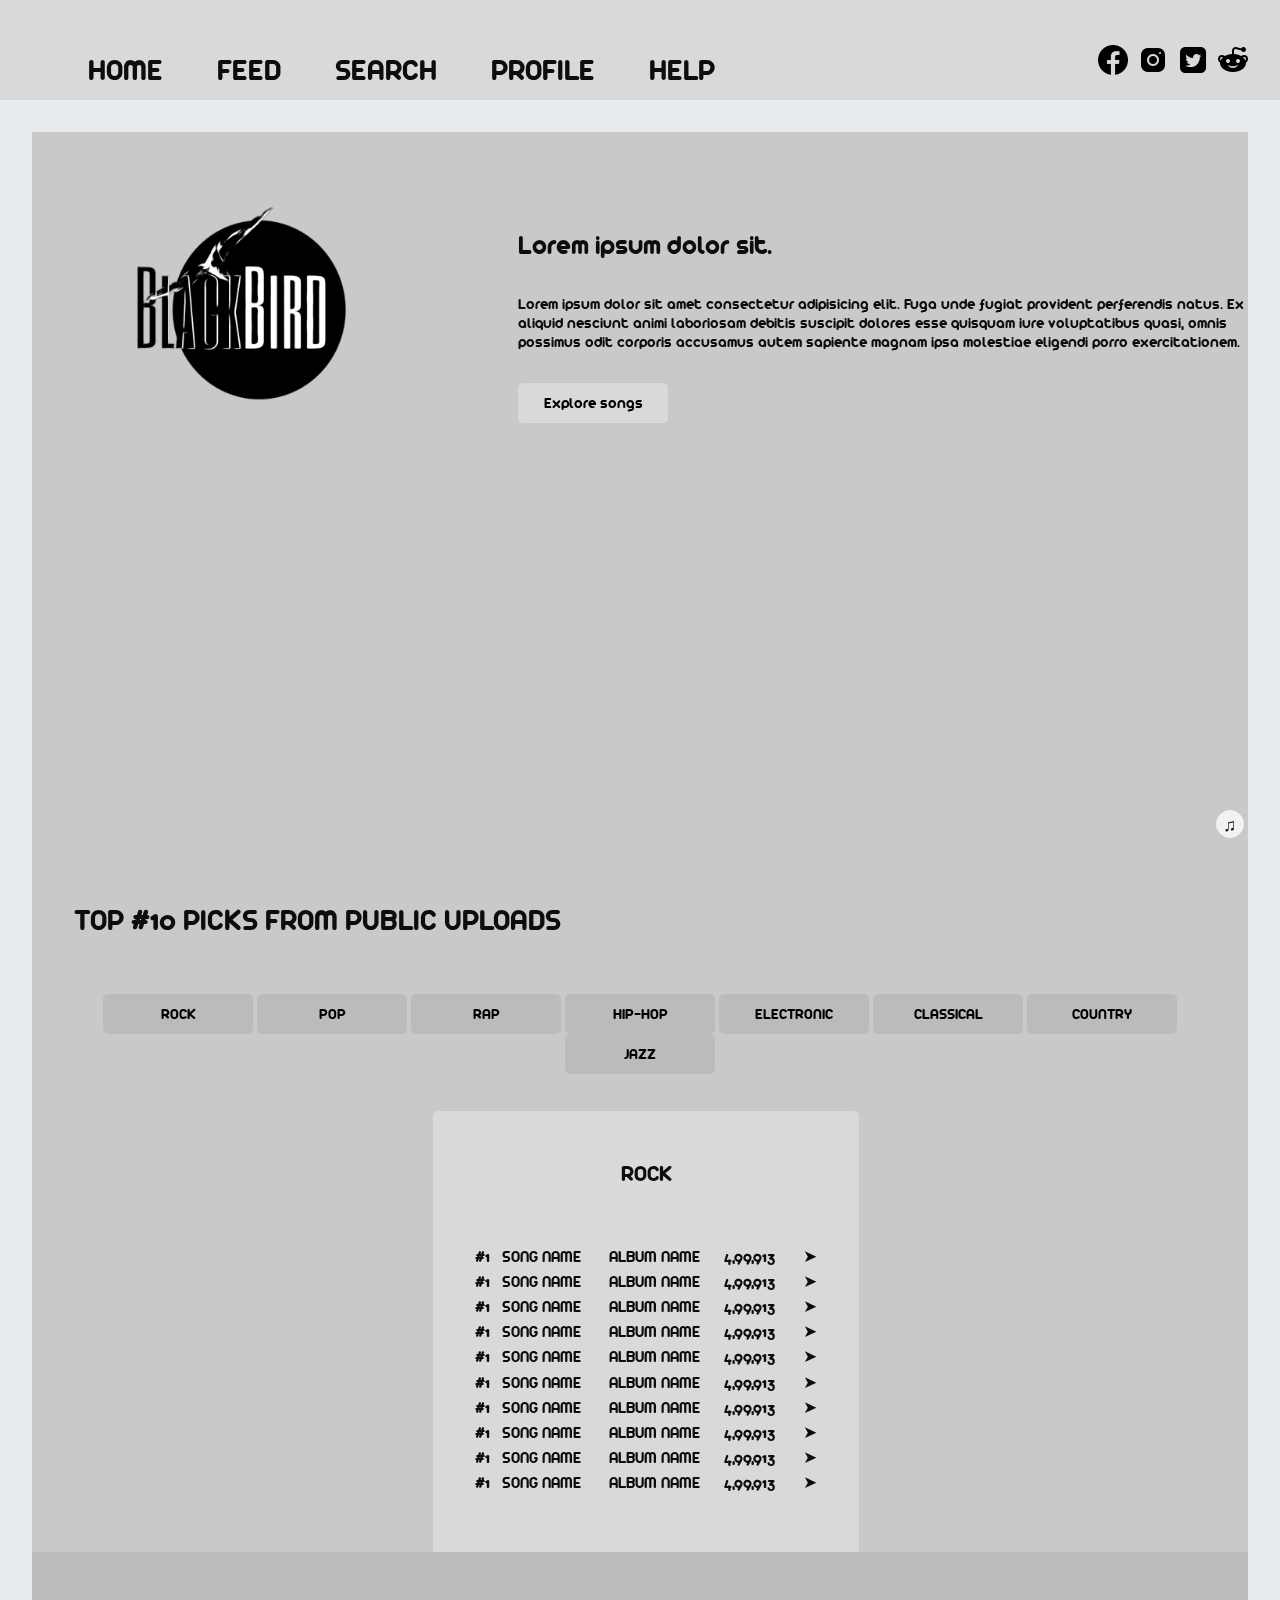
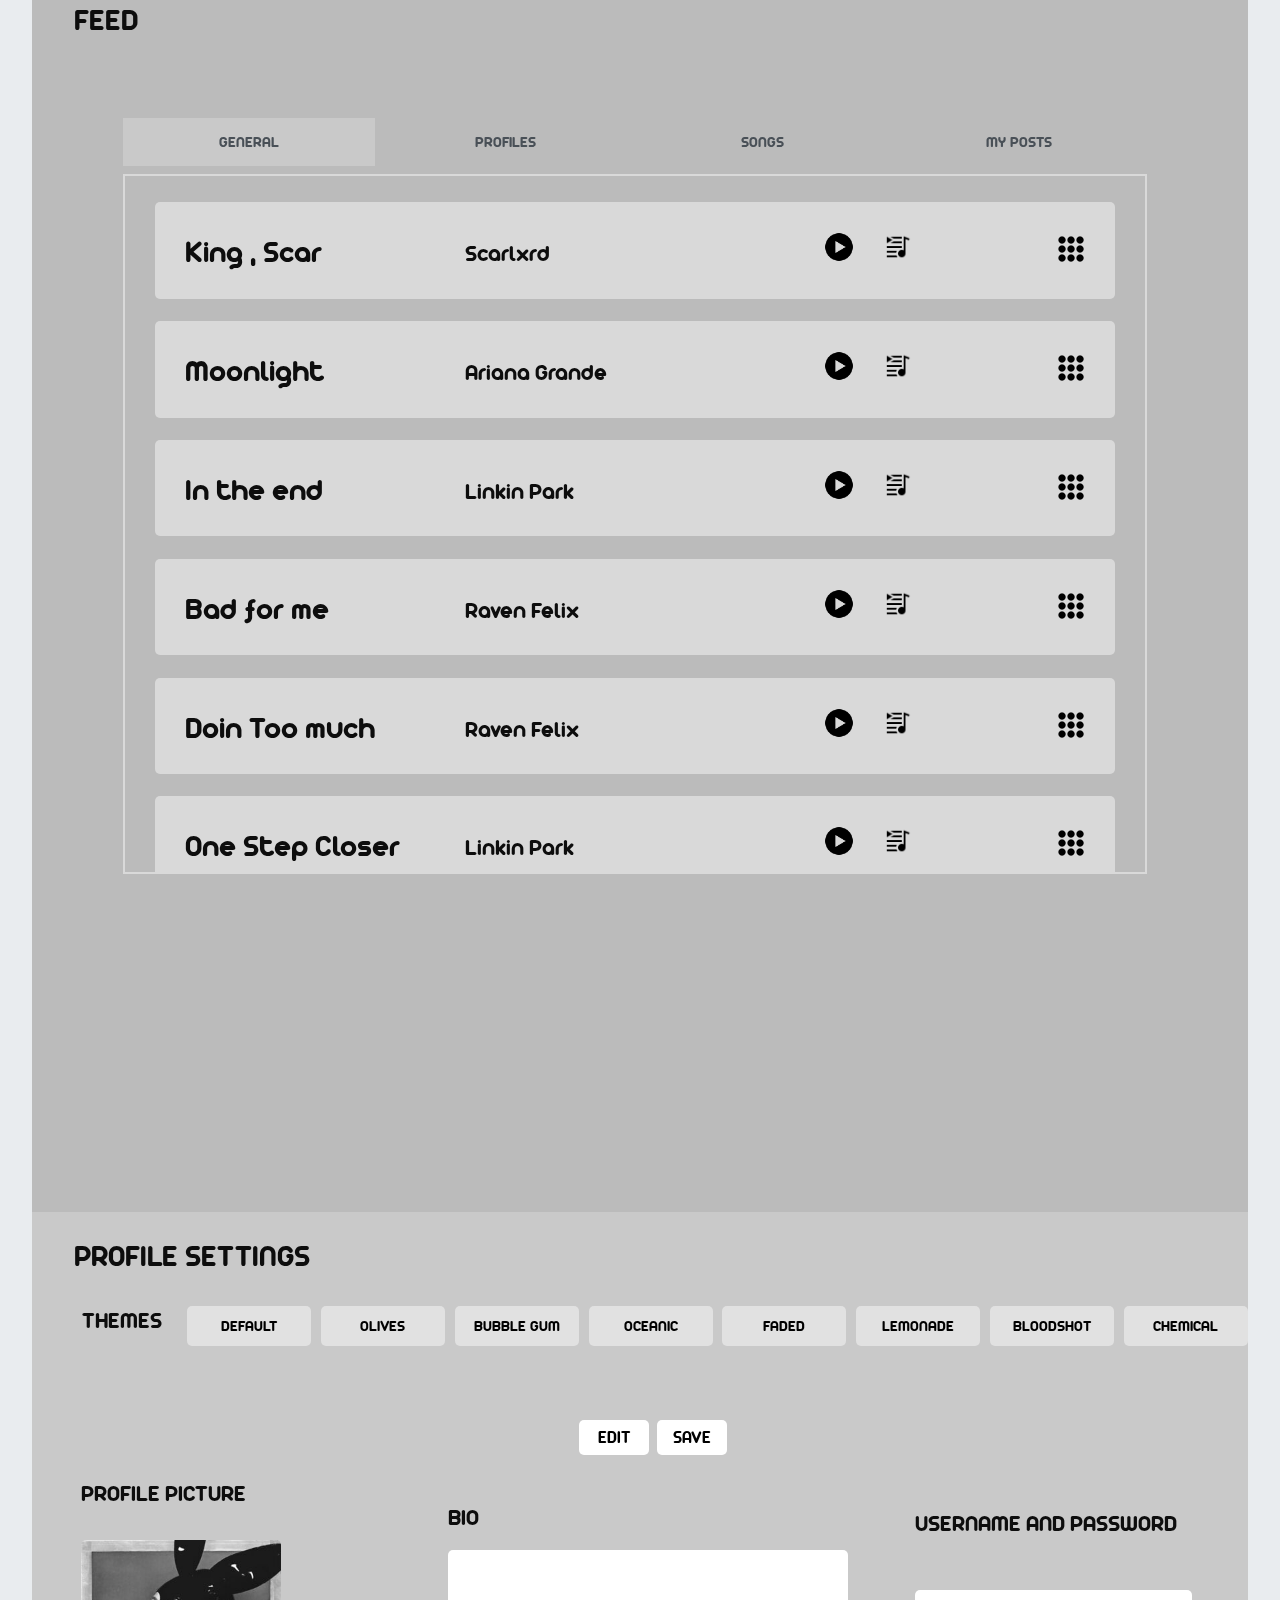
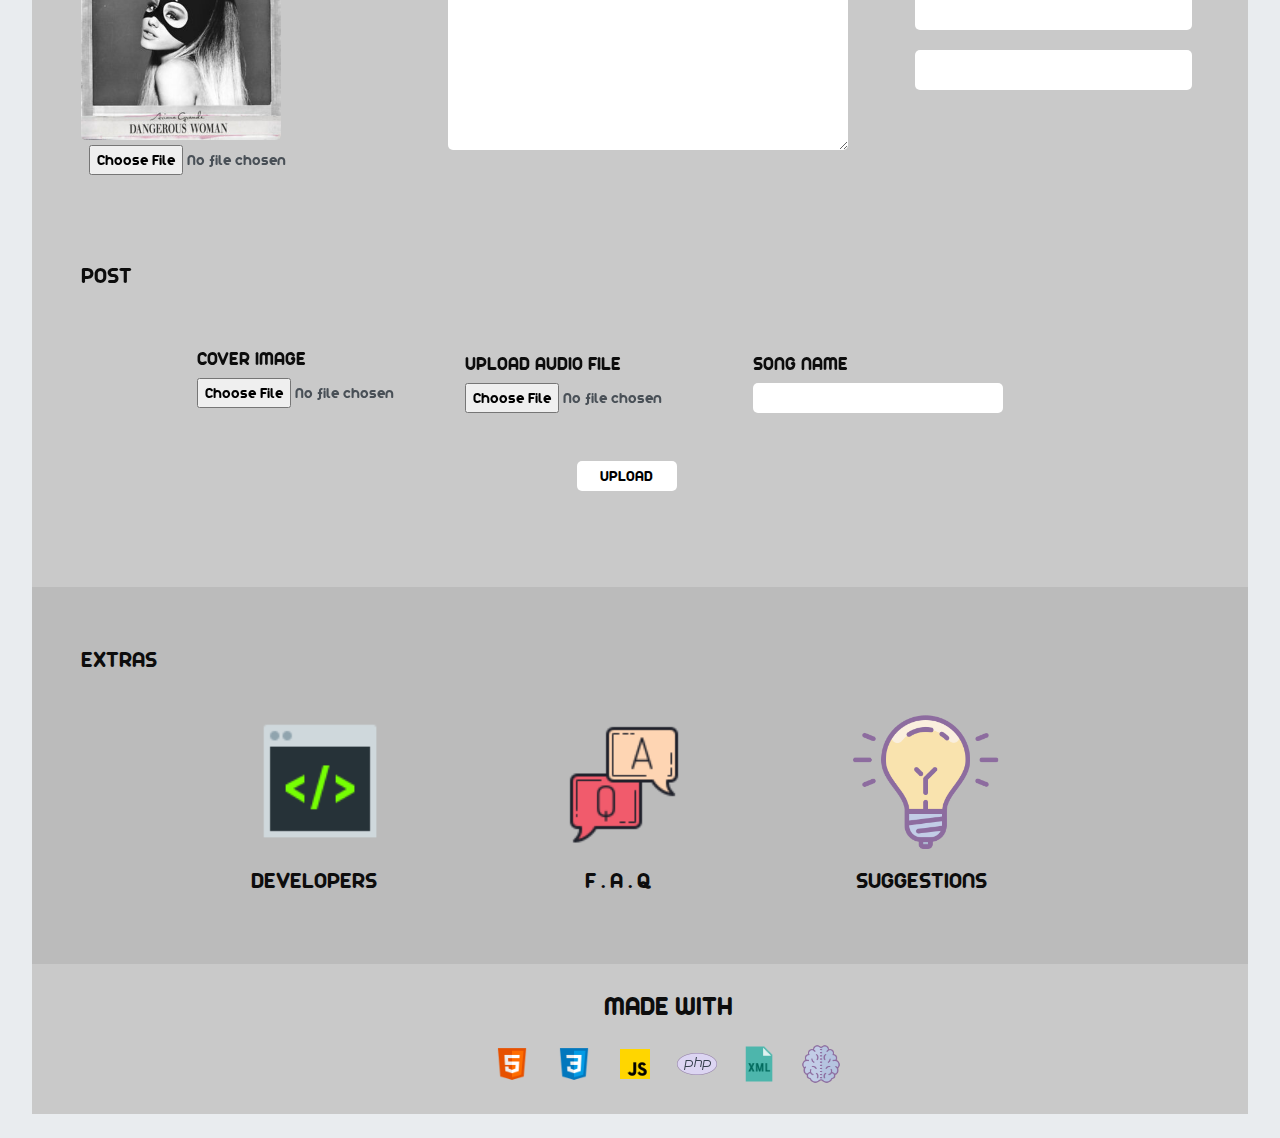
<file: index.html>
<html>
    <head>
        <link rel="stylesheet" href="./css/sheet.css" type="text/css">
        <link id="original" rel="stylesheet" href="./css/main.css" type="text/css">
        <link rel="stylesheet" href="./css/bootstrap.min.css" type="text/css">
        <link rel="stylesheet" href="./css/hover.css" type="text/css">
        <style>
          @font-face {
                font-family: myFirstFont;
                src: url("./sprite/fonts/arista.ttf");
                }

                button{
                  background:#fff;
                }
    
                body{
                    font-family: myFirstFont;
                }
                
                a,span{
                  color:#0d0d0d;
                }

                a:hover{
                    text-decoration: none;
                }

                h2,h4,h6{
                  color:#0d0d0d;
                }

                /* The Modal (background) */
.modal {
    display: none; /* Hidden by default */
    position: fixed; /* Stay in place */
    z-index: 1; /* Sit on top */
    padding-top: 100px; /* Location of the box */
    left: 0;
    top: 0;
    width: 100%; /* Full width */
    height: 100%; /* Full height */
    overflow: auto; /* Enable scroll if needed */
    background-color: rgb(0,0,0); /* Fallback color */
    background-color: rgba(0,0,0,0.4); /* Black w/ opacity */
  }
  
  /* Modal Content */
  .modal-content {
    background-color: var(--color-two);
    width:60%;
    height:60%;
    margin-left:20%;
    margin-top:2.5%;
    padding:20px;
    border:transparent;
    border-radius: 10px;
}
  
  /* The Close Button */
  .close {
    color: #000;
    margin-left:98%;
    font-size: 1.5em;
    font-weight: bold;
  }
  
  .close:hover,
  .close:focus {
    color: #000;
    text-decoration: none;
    cursor: pointer;
  }
        </style>
    </head>

    <body class="bg-secondary" onselectstart="return false" id="home">

      <!--FIXED BUTTON : 1. JUMP TO PLAYER-->
        <div class="fixed-buttons">
          <a href="#music-player"><button id="myBtn" 77class="jump-to-player">&#x266B;</button></a>
        </div>
      <!--FIXED BUTTON : 1. JUMP TO PLAYER-->

        <!--NAVBAR-->
          <nav>
            <div class="links">
              <a href="./main.html" class="hvr-overline-from-left">HOME</a>
              <a href="#feed" class="hvr-overline-from-left">FEED</a>
              <a href="#feed" id="search-link" class="hvr-overline-from-left" onclick="document.getElementById('searchbox-one').focus(); return false;">SEARCH</a>
              <a href="#profile" class="hvr-overline-from-left">PROFILE</a>
              <a href="#" class="hvr-overline-from-left">HELP</a>
            </div>      

            <div style="top:45%;" class="socials">
              <a href="#" class="hvr-grow"><img src="./sprite/icons/fb.png"></a>
              <a href="#" class="hvr-grow"><img src="./sprite/icons/insta.png"></a>
              <a href="#" class="hvr-grow"><img src="./sprite/icons/twitter.png"></a>
              <a href="#" class="hvr-grow"><img src="./sprite/icons/reddit.png"></a>
            </div>
          </nav>
        <!--NAVBAR-->

        <!--MAIN CONTAINER FOR THE CONTENT-->
        <div class="main-container">
            
          <!--LOGO + COOL BACKGROUND IMG + TAGLINE-->
              <div class="block first">
                <img src="./sprite/logo.png">
                  <div id="text">
                    <h3>Lorem ipsum dolor sit.</h3>
                    <br>
                    <h6>Lorem ipsum dolor sit amet consectetur adipisicing elit. Fuga unde fugiat provident perferendis natus. Ex aliquid nesciunt animi laboriosam debitis suscipit dolores esse quisquam iure voluptatibus quasi, omnis possimus odit corporis accusamus autem sapiente magnam ipsa molestiae eligendi porro exercitationem.</h6>    
                    <br>
                    <button class="hvr-float-shadow">Explore songs</button>
                  </div>

                 </div>
            <!--LOGO + COOL BACKGROUND IMG + TAGLINE-->

            <!--MUSIC PLAYER = STICKY-->
              <div id="myModal" class="modal">

                <!-- Modal content -->
                <div class="modal-content">
                  <span class="close">&times;</span>
                  <img src="./sprite/cover/ariana.jpg" class="cover">
                </div>

              </div>
            <!--MUSIC PLAYER = STICKY-->

            <!--TOP 10 LIST-->
            <div class="third block">
              <br><br>
              <h2 class="heading" style="color:#0d0d0d">&nbsp;&nbsp;&nbsp;&nbsp;&nbsp;&nbsp;TOP #10 PICKS FROM PUBLIC UPLOADS</h2>
            
              <BR><BR>
              <div class="tabs-toggle">
                <button>ROCK</button>
                <button>POP</button>
                <button>RAP</button>
                <button>HIP-HOP</button>
                <button>ELECTRONIC</button>
                <button>CLASSICAL</button>
                <button>COUNTRY</button>
                <button>JAZZ</button>
              </div>

              <div class="list">
                <br><br>
                <h4 style="color:#0d0d0d;">ROCK</h4>
                <br><Br>
                <span>#1&nbsp;&nbsp;&nbsp;SONG NAME&nbsp;&nbsp;&nbsp;&nbsp;&nbsp;&nbsp;&nbsp;ALBUM NAME&nbsp;&nbsp;&nbsp;&nbsp;&nbsp;&nbsp;4,99,913&nbsp;&nbsp;&nbsp;&nbsp;&nbsp;&nbsp;&nbsp;<a style="color:#0d0d0d"href="#">&#x27A4;</a></span><br>
                <span>#1&nbsp;&nbsp;&nbsp;SONG NAME&nbsp;&nbsp;&nbsp;&nbsp;&nbsp;&nbsp;&nbsp;ALBUM NAME&nbsp;&nbsp;&nbsp;&nbsp;&nbsp;&nbsp;4,99,913&nbsp;&nbsp;&nbsp;&nbsp;&nbsp;&nbsp;&nbsp;<a style="color:#0d0d0d"href="#">&#x27A4;</a></span><br>
                <span>#1&nbsp;&nbsp;&nbsp;SONG NAME&nbsp;&nbsp;&nbsp;&nbsp;&nbsp;&nbsp;&nbsp;ALBUM NAME&nbsp;&nbsp;&nbsp;&nbsp;&nbsp;&nbsp;4,99,913&nbsp;&nbsp;&nbsp;&nbsp;&nbsp;&nbsp;&nbsp;<a style="color:#0d0d0d"href="#">&#x27A4;</a></span><br>
                <span>#1&nbsp;&nbsp;&nbsp;SONG NAME&nbsp;&nbsp;&nbsp;&nbsp;&nbsp;&nbsp;&nbsp;ALBUM NAME&nbsp;&nbsp;&nbsp;&nbsp;&nbsp;&nbsp;4,99,913&nbsp;&nbsp;&nbsp;&nbsp;&nbsp;&nbsp;&nbsp;<a style="color:#0d0d0d"href="#">&#x27A4;</a></span><br>
                <span>#1&nbsp;&nbsp;&nbsp;SONG NAME&nbsp;&nbsp;&nbsp;&nbsp;&nbsp;&nbsp;&nbsp;ALBUM NAME&nbsp;&nbsp;&nbsp;&nbsp;&nbsp;&nbsp;4,99,913&nbsp;&nbsp;&nbsp;&nbsp;&nbsp;&nbsp;&nbsp;<a style="color:#0d0d0d"href="#">&#x27A4;</a></span><br>
                <span>#1&nbsp;&nbsp;&nbsp;SONG NAME&nbsp;&nbsp;&nbsp;&nbsp;&nbsp;&nbsp;&nbsp;ALBUM NAME&nbsp;&nbsp;&nbsp;&nbsp;&nbsp;&nbsp;4,99,913&nbsp;&nbsp;&nbsp;&nbsp;&nbsp;&nbsp;&nbsp;<a style="color:#0d0d0d"href="#">&#x27A4;</a></span><br>
                <span>#1&nbsp;&nbsp;&nbsp;SONG NAME&nbsp;&nbsp;&nbsp;&nbsp;&nbsp;&nbsp;&nbsp;ALBUM NAME&nbsp;&nbsp;&nbsp;&nbsp;&nbsp;&nbsp;4,99,913&nbsp;&nbsp;&nbsp;&nbsp;&nbsp;&nbsp;&nbsp;<a style="color:#0d0d0d"href="#">&#x27A4;</a></span><br>
                <span>#1&nbsp;&nbsp;&nbsp;SONG NAME&nbsp;&nbsp;&nbsp;&nbsp;&nbsp;&nbsp;&nbsp;ALBUM NAME&nbsp;&nbsp;&nbsp;&nbsp;&nbsp;&nbsp;4,99,913&nbsp;&nbsp;&nbsp;&nbsp;&nbsp;&nbsp;&nbsp;<a style="color:#0d0d0d"href="#">&#x27A4;</a></span><br>
                <span>#1&nbsp;&nbsp;&nbsp;SONG NAME&nbsp;&nbsp;&nbsp;&nbsp;&nbsp;&nbsp;&nbsp;ALBUM NAME&nbsp;&nbsp;&nbsp;&nbsp;&nbsp;&nbsp;4,99,913&nbsp;&nbsp;&nbsp;&nbsp;&nbsp;&nbsp;&nbsp;<a style="color:#0d0d0d"href="#">&#x27A4;</a></span><br>
                <span>#1&nbsp;&nbsp;&nbsp;SONG NAME&nbsp;&nbsp;&nbsp;&nbsp;&nbsp;&nbsp;&nbsp;ALBUM NAME&nbsp;&nbsp;&nbsp;&nbsp;&nbsp;&nbsp;4,99,913&nbsp;&nbsp;&nbsp;&nbsp;&nbsp;&nbsp;&nbsp;<a style="color:#0d0d0d"href="#">&#x27A4;</a></span><br>
              </div>
            </div>
            <!--TOP 10 LIST-->

            <!--FEED-->
            <div class="fourth block" id="feed">
              <br><br>
              <h2 class="heading" style="color:#0d0d0d">&nbsp;&nbsp;&nbsp;&nbsp;&nbsp;&nbsp;FEED</h2>

              <!--TABS FOR OPTIONS-->
              <br><br><br>
              <div class="tabbed">
                <input type="radio" name="tabs" id="tab-nav-1" checked>
                <label for="tab-nav-1">GENERAL</label>
                <input type="radio" name="tabs" id="tab-nav-2">
                <label for="tab-nav-2">PROFILES</label>
                <input type="radio" name="tabs" id="tab-nav-3">
                <label for="tab-nav-3">SONGS</label>
                <input type="radio" name="tabs" id="tab-nav-4">
                <label for="tab-nav-4">MY POSTS</label>
                <div class="tabs">
                   <!--GENERAL-->
                  <div>
                    <p>
                      <div class="post-songs">
                        <div class="top-box">
                          <h2>King , Scar</h2>
                          <h4>Scarlxrd</h4>
                          <a href="" class="play"><img src="./sprite/icons/play.png"></a>
                          <a href="" class="add"><img src="./sprite/icons/addtoplaylist.png"></a>
                          <button class="expand" onclick="document.getElementById('box1').style.display = document.getElementById('box1').style.display === 'flex' ? 'none' : 'flex'; return false;"><img src="./sprite/icons/expand.png"></button>
                        </div>
                
                        <div class="bottom-box" id="box1">
                          <hr>
                          <img style="margin-top:30px;" src="./sprite/cover/scarlxrd.jpg">
                          <div class="meta-data-songs">
                            <span><b>DESCRIPTION :</b> <br>Lorem ipsum dolor sit amet consectetur adipisicing elit. Doloremque minus odit quisquam fugiat rerum, libero exercitationem impedit inventore error suscipit!</span>
                            <span><b>UPLOAD DATE :</b> <br> 1-1-2020</span>
                            <span><a href="" class="like">&#x2764;</a> 4,20,690</span>
                          </div>    
                        </div>
                      </div>
<Br>
                      <div class="post-songs">
                        <div class="top-box">
                          <h2>Moonlight</h2>
                          <h4>Ariana Grande</h4>
                          <a href="" class="play"><img src="./sprite/icons/play.png"></a>
                          <a href="" class="add"><img src="./sprite/icons/addtoplaylist.png"></a>
                          <button class="expand" onclick="document.getElementById('box2').style.display = document.getElementById('box2').style.display === 'flex' ? 'none' : 'flex'; return false;"><img src="./sprite/icons/expand.png"></button>
                        </div>
                
                        <div class="bottom-box" id="box2">
                          <hr>
                          <img style="margin-top:30px;" src="./sprite/cover/ariana.jpg">
                          <div class="meta-data-songs">
                            <span><b>DESCRIPTION :</b> <br>Lorem ipsum dolor sit amet consectetur adipisicing elit. Doloremque minus odit quisquam fugiat rerum, libero exercitationem impedit inventore error suscipit!</span>
                            <span><b>UPLOAD DATE :</b> <br> 1-1-2020</span>
                            <span><a href="" class="like">&#x2764;</a> 4,20,690</span>
                          </div>    
                        </div>
                      </div>
<br>
                      <div class="post-songs">
                        <div class="top-box">
                          <h2>In the end</h2>
                          <h4>Linkin Park</h4>
                          <a href="" class="play"><img src="./sprite/icons/play.png"></a>
                          <a href="" class="add"><img src="./sprite/icons/addtoplaylist.png"></a>
                          <button class="expand" onclick="document.getElementById('box3').style.display = document.getElementById('box3').style.display === 'flex' ? 'none' : 'flex'; return false;"><img src="./sprite/icons/expand.png"></button>
                        </div>

                        <div class="bottom-box" id="box3">
                          <hr>
                          <img style="margin-top:30px;" src="./sprite/cover/linkin park.jpg">
                          <div class="meta-data-songs">
                            <span><b>DESCRIPTION :</b> <br>Lorem ipsum dolor sit amet consectetur adipisicing elit. Doloremque minus odit quisquam fugiat rerum, libero exercitationem impedit inventore error suscipit!</span>
                            <span><b>UPLOAD DATE :</b> <br> 1-1-2020</span>
                            <span><a href="" class="like">&#x2764;</a> 4,20,690</span>
                          </div>    
                        </div>
                      </div>  
<br>                      
                      <div class="post-songs">
                        <div class="top-box">
                          <h2>Bad for me</h2>
                          <h4>Raven Felix</h4>
                          <a href="" class="play"><img src="./sprite/icons/play.png"></a>
                          <a href="" class="add"><img src="./sprite/icons/addtoplaylist.png"></a>
                          <button class="expand" onclick="document.getElementById('box4').style.display = document.getElementById('box4').style.display === 'flex' ? 'none' : 'flex'; return false;"><img src="./sprite/icons/expand.png"></button>
                        </div>
                
                        <div class="bottom-box" id="box4">
                          <hr>
                          <img style="margin-top:30px;" src="./sprite/cover/raven felix.jpg">
                          <div class="meta-data-songs">
                            <span><b>DESCRIPTION :</b> <br>Lorem ipsum dolor sit amet consectetur adipisicing elit. Doloremque minus odit quisquam fugiat rerum, libero exercitationem impedit inventore error suscipit!</span>
                            <span><b>UPLOAD DATE :</b> <br> 1-1-2020</span>
                            <span><a href="" class="like">&#x2764;</a> 4,20,690</span>
                          </div>    
                        </div>
                      </div>
<br>
                      <div class="post-songs">
                        <div class="top-box">
                          <h2>Doin Too much</h2>
                          <h4>Raven Felix</h4>
                          <a href="" class="play"><img src="./sprite/icons/play.png"></a>
                          <a href="" class="add"><img src="./sprite/icons/addtoplaylist.png"></a>
                          <button class="expand" onclick="document.getElementById('box5').style.display = document.getElementById('box5').style.display === 'flex' ? 'none' : 'flex'; return false;"><img src="./sprite/icons/expand.png"></button>
                        </div>
                
                        <div class="bottom-box" id="box5">
                          <hr>
                          <img style="margin-top:30px;" src="./sprite/cover/raven felix.jpg">
                          <div class="meta-data-songs">
                            <span><b>DESCRIPTION :</b> <br>Lorem ipsum dolor sit amet consectetur adipisicing elit. Doloremque minus odit quisquam fugiat rerum, libero exercitationem impedit inventore error suscipit!</span>
                            <span><b>UPLOAD DATE :</b> <br> 1-1-2020</span>
                            <span><a href="" class="like">&#x2764;</a> 4,20,690</span>
                          </div>    
                        </div>
                      </div>
<br>
                      <div class="post-songs">
                        <div class="top-box">
                          <h2>One Step Closer</h2>
                          <h4>Linkin Park</h4>
                          <a href="" class="play"><img src="./sprite/icons/play.png"></a>
                          <a href="" class="add"><img src="./sprite/icons/addtoplaylist.png"></a>
                          <button class="expand" onclick="document.getElementById('box6').style.display = document.getElementById('box6').style.display === 'flex' ? 'none' : 'flex'; return false;"><img src="./sprite/icons/expand.png"></button>
                        </div>
                
                        <div class="bottom-box" id="box6">
                          <hr>
                          <img style="margin-top:30px;" src="./sprite/cover/linkin park.jpg">
                          <div class="meta-data-songs">
                            <span><b>DESCRIPTION :</b> <br>Lorem ipsum dolor sit amet consectetur adipisicing elit. Doloremque minus odit quisquam fugiat rerum, libero exercitationem impedit inventore error suscipit!</span>
                            <span><b>UPLOAD DATE :</b> <br> 1-1-2020</span>
                            <span><a href="" class="like">&#x2764;</a> 4,20,690</span>
                          </div>    
                        </div>
                      </div>
<br>
                      <div class="post-songs">
                        <div class="top-box">
                          <h2>Dangerous Woman</h2>
                          <h4>Ariana Grande</h4>
                          <a href="" class="play"><img src="./sprite/icons/play.png"></a>
                          <a href="" class="add"><img src="./sprite/icons/addtoplaylist.png"></a>
                          <button class="expand" onclick="document.getElementById('box7').style.display = document.getElementById('box7').style.display === 'flex' ? 'none' : 'flex'; return false;"><img src="./sprite/icons/expand.png"></button>
                        </div>
                
                        <div class="bottom-box" id="box7">
                          <hr>
                          <img style="margin-top:30px;" src="./sprite/cover/ariana.jpg">
                          <div class="meta-data-songs">
                            <span><b>DESCRIPTION :</b> <br>Lorem ipsum dolor sit amet consectetur adipisicing elit. Doloremque minus odit quisquam fugiat rerum, libero exercitationem impedit inventore error suscipit!</span>
                            <span><b>UPLOAD DATE :</b> <br> 1-1-2020</span>
                            <span><a href="" class="like">&#x2764;</a> 4,20,690</span>
                          </div>    
                        </div>
                      </div>
                   </p>
                </div>
                <!--GENERAL-->
                <!--USERS-->
                  <div>
                    <p>
                      <form>
                        <input type="text" id="searchbox" placeholder="&#128269 LOOK FOR PROFILES">
                      </form>

                      <div class="post-users">

                        <div class="user-preview">
                          <img class="display-picture" src="./sprite/user.jpg" onclick="window.location = './sprite/user.jpg';">
                          <span style="margin-left:5%;">ScarLxrd</span>
                          <span style="margin-left:10%;">&#9829; 26,89,999</span>
                          <span style="margin-left:10%">+admire</span>
                          <img style="margin-left:20%;" src="./sprite/icons/expand.png" class="expand" onclick="document.getElementById('user1').style.display = document.getElementById('user1').style.display === 'block' ? 'none' : 'block'; return false;">
                        </div>
                     
                      <div class="user-fullview" id="user1">
                        <br>
                        <p class="bio">Lorem ipsum dolor sit, amet consectetur adipisicing elit. Amet eius quaerat beatae, cum vero blanditiis debitis eaque optio accusantium inventore ullam facilis quis incidunt reprehenderit doloremque quas at alias ab ea laudantium facere sapiente dolor hic. Consectetur, voluptatibus fuga non laborum aperiam, eos facilis provident architecto obcaecati blanditiis nam. Ipsa?</p>
                        <hr>
                        <div class="user-songs">
                          <h4>SONG UPLOADS </h4>
                          <span>Heart Attack</span>
                          <span>HXW THEY JUDGE</span>
                          <span>HEAD GXNE</span>
                          <span>6 Feet</span>
                          <span>NX PRESSURE</span>
                          <span>STFU</span>
                          <span>CHXKE</span>
                        </div>
                        <br>
                        <div class="user-playlists">
                          <h4>PLAYLISTS CREATED</h4>
                          <span>IMMXRTALIZATIXN</span>
                        </div>
                      </div>     
                    </div>

                      <br>

                      <div class="post-users">

                        <div class="user-preview">
                          <img class="display-picture" src="./sprite/user2.jpg" onclick="window.location = './sprite/user2.jpg';">
                          <span style="margin-left:5%;">Raven Felix</span>
                          <span style="margin-left:10%;">&#9829;12,89,999</span>
                          <span style="margin-left:10%">+admire</span>
                          <img style="margin-left:15%;" src="./sprite/icons/expand.png" class="expand" onclick="document.getElementById('user2').style.display = document.getElementById('user2').style.display === 'block' ? 'none' : 'block'; return false;">
                        </div>
                       
                        <div class="user-fullview" id="user2">
                          <br>
                          <p class="bio">Lorem ipsum dolor sit, amet consectetur adipisicing elit. Amet eius quaerat beatae, cum vero blanditiis debitis eaque optio accusantium inventore ullam facilis quis incidunt reprehenderit doloremque quas at alias ab ea laudantium facere sapiente dolor hic. Consectetur, voluptatibus fuga non laborum aperiam, eos facilis provident architecto obcaecati blanditiis nam. Ipsa?</p>
                          <hr>
                          <div class="user-songs">
                            <h4>SONG UPLOADS </h4>
                            <span>IF you only knew</span>
                            <span>Doin too much</span>
                            <span>Hit the gas</span>
                            <span>Bad for me</span>
                            <span>Feel that</span>
                          </div>
                          <br>
                          <div class="user-playlists">
                            <h4>PLAYLISTS CREATED</h4>
                            <span>Valifornication</span>
                            <span>Watching Me</span>
                          </div>
                        </div>     
                      </div>

                      <br>

                      <div class="post-users">

                        <div class="user-preview">
                          <img class="display-picture" src="./sprite/user.jpg" onclick="window.location = './sprite/user.jpg';">
                          <span style="margin-left:5%;">ScarLxrd</span>
                          <span style="margin-left:10%;">&#9829; 26,89,999</span>
                          <span style="margin-left:10%">+admire</span>
                          <img style="margin-left:20%;" src="./sprite/icons/expand.png" class="expand" onclick="document.getElementById('user3').style.display = document.getElementById('user3').style.display === 'block' ? 'none' : 'block'; return false;">
                        </div>
                     
                      <div class="user-fullview" id="user3">
                        <br>
                        <p class="bio">Lorem ipsum dolor sit, amet consectetur adipisicing elit. Amet eius quaerat beatae, cum vero blanditiis debitis eaque optio accusantium inventore ullam facilis quis incidunt reprehenderit doloremque quas at alias ab ea laudantium facere sapiente dolor hic. Consectetur, voluptatibus fuga non laborum aperiam, eos facilis provident architecto obcaecati blanditiis nam. Ipsa?</p>
                        <hr>
                        <div class="user-songs">
                          <h4>SONG UPLOADS </h4>
                          <span>Heart Attack</span>
                          <span>HXW THEY JUDGE</span>
                          <span>HEAD GXNE</span>
                          <span>6 Feet</span>
                          <span>NX PRESSURE</span>
                          <span>STFU</span>
                          <span>CHXKE</span>
                        </div>
                        <br>
                        <div class="user-playlists">
                          <h4>PLAYLISTS CREATED</h4>
                          <span>IMMXRTALIZATIXN</span>
                        </div>
                      </div>     
                    </div>

                      <br>

                      <div class="post-users">

                        <div class="user-preview">
                          <img class="display-picture" src="./sprite/user2.jpg" onclick="window.location = './sprite/user2.jpg';">
                          <span style="margin-left:5%;">Raven Felix</span>
                          <span style="margin-left:10%;">&#9829;12,89,999</span>
                          <span style="margin-left:10%">+admire</span>
                          <img style="margin-left:15%;" src="./sprite/icons/expand.png" class="expand" onclick="document.getElementById('user4').style.display = document.getElementById('user4').style.display === 'block' ? 'none' : 'block'; return false;">
                        </div>
                     
                      <div class="user-fullview" id="user4">
                        <br>
                        <p class="bio">Lorem ipsum dolor sit, amet consectetur adipisicing elit. Amet eius quaerat beatae, cum vero blanditiis debitis eaque optio accusantium inventore ullam facilis quis incidunt reprehenderit doloremque quas at alias ab ea laudantium facere sapiente dolor hic. Consectetur, voluptatibus fuga non laborum aperiam, eos facilis provident architecto obcaecati blanditiis nam. Ipsa?</p>
                        <hr>
                        <div class="user-songs">
                          <h4>SONG UPLOADS </h4>
                          <span>IF you only knew</span>
                          <span>Doin too much</span>
                          <span>Hit the gas</span>
                          <span>Bad for me</span>
                          <span>Feel that</span>
                        </div>
                        <br>
                        <div class="user-playlists">
                          <h4>PLAYLISTS CREATED</h4>
                          <span>Valifornication</span>
                          <span>Watching Me</span>
                        </div>
                      </div>     
                    </div>
                    </p>
                  </div>
                <!--USERS-->
                <!--SONGS-->
                <div>
                  <p>
                    <form>
                      <input type="text" id="searchbox" placeholder="&#128269 LOOK FOR SONGS">
                    </form>
                  </p>
                </div>
              <!--SONGS-->
              <!--PLAYLISTS-->
              <div>
                <p>
                  <form>
                    <input type="text" id="searchbox" placeholder="&#128269 LOOK FOR PLAYLISTS">
                  </form>
                </p>
              </div>
            <!--PLAYLISTS-->
                </div>
                <br><br>
              </div>
              <!--TABS FOR OPTIONS-->
            </div>
            <!--FEED-->

            <!--PROFILE-->
            <div class="fifth block" id="profile">
              <br>
              <h2 class="heading" style="color:#0d0d0d">&nbsp;&nbsp;&nbsp;&nbsp;&nbsp;&nbsp;PROFILE SETTINGS</h2>
              <br>
              <div class="theme-content">
                <h4 style="color:#0d0d0d;">THEMES &nbsp;&nbsp;&nbsp;</h4>
                <button onclick="change1();" class="hvr-shutter-out-horizontal">DEFAULT</button>
                <button onclick="change2();" class="hvr-shutter-out-horizontal">OLIVES</button>
                <button onclick="change3();" class="hvr-shutter-out-horizontal">BUBBLE GUM</button>
                <button onclick="change4();" class="hvr-shutter-out-horizontal">OCEANIC</button>
                <button onclick="change5();" class="hvr-shutter-out-horizontal">FADED</button>
                <button onclick="change6();" class="hvr-shutter-out-horizontal">LEMONADE</button>
                <button onclick="change7();" class="hvr-shutter-out-horizontal">BLOODSHOT</button>
                <button onclick="change8();" class="hvr-shutter-out-horizontal">CHEMICAL</button>
              </div>

              <br><br>

              <div class="profile-buttons">
                <button class="edit" onclick="disableToggle();" class="hvr-shutter-out-horizontal">EDIT</button>&nbsp;&nbsp;
                <button class="save">SAVE</button>
              </div>

              <br>

              <div class="main-upload-content">

                <div class="profile-content">
                  <h4 style="color:#0d0d0d;">PROFILE PICTURE&nbsp;&nbsp;&nbsp;</h4>
                  <br>
                  <img class="profile-picture" src="./sprite/cover/ariana.jpg">
                  <input type="file" id="upload">
                </div>
  
                <div class="bio-content">
                  <h4 style="color:#0d0d0d;">BIO&nbsp;&nbsp;&nbsp;</h4>
                  <textarea id="bio"></textarea>
                </div>
  
                <div class="initial-content">
                  <h4 style="color:#0d0d0d;">USERNAME AND PASSWORD&nbsp;&nbsp;&nbsp;</h4>
                  <br>
                  <input type="text" id="username">
                  <input type="password" id="password">
                </div>
  
                <div class="upload-content">
                  <h4 style="color:#0d0d0d;">POST&nbsp;&nbsp;&nbsp;</h4>
                  <br><Br>
                  <div style="margin-left:10%;">
                    <h5 style="color:#0d0d0d;">COVER IMAGE&nbsp;&nbsp;&nbsp;</h5>
                    <input type="file" id="song-cover">
                  </div>
                  <div style="position: absolute; margin-left:30%;margin-top:-4.5%;">
                    <h5 style="color:#0d0d0d;">UPLOAD AUDIO FILE&nbsp;&nbsp;&nbsp;</h5>
                    <input type="file" id="song-cover">
                  </div>
                  <div style="position:absolute;margin-left:52.5%;margin-top:-4.5%;">
                    <h5 style="color:#0d0d0d;">SONG NAME&nbsp;&nbsp;&nbsp;</h5>
                    <input type="text" class="songname">
                  </div> 
                  <Br><br>
                  <button type="submit">UPLOAD</button>
                </div>

              </div>
              <br><br><br><br>
            </div>

            
                   
            <!--MISCELLANEOUS CONTENT-->
            <div class="block sixth">
              <Br><Br>
              <h4 style="color:#0d0d0d;margin-left:4%;">EXTRAS</h4>
              <br>

              <div class="main-flex">
                <div class="secondary-flex">
                  <img src="./sprite/icons/icon1.png" class="hvr-buzz">
                  <h4> DEVELOPERS </h4>
                </div>
                <div class="secondary-flex">
                  <img src="./sprite/icons/icon2.png" class="hvr-buzz">
                  <h4>F . A . Q</h4>
                </div>
                <div class="secondary-flex">
                  <img src="./sprite/icons/icon3.png" class="hvr-buzz">
                  <h4>SUGGESTIONS</h4>
                </div>
              </div>
            <!--MISCELLANEOUS CONTENT-->

            <div class="final-block">
              <h3 style="color:#0d0d0d;">MADE WITH</h3>
              <div>
                <img src="./sprite/icons/final bar/html.png" class="hvr-bounce-in">
                <img src="./sprite/icons/final bar/css.png" class="hvr-bounce-in">
                <img src="./sprite/icons/final bar/js.png" class="hvr-bounce-in">
                <img src="./sprite/icons/final bar/php.png" class="hvr-bounce-in">
                <img src="./sprite/icons/final bar/xml.png" class="hvr-bounce-in">
                <img src="./sprite/icons/final bar/brain.png" class="hvr-bounce-in">
              </div>
            </div>

            <br>
          </div>
        <!--MAIN CONTAINER FOR THE CONTENT-->

        <script>
          function change1()
          {
            document.documentElement.style.setProperty('--color-one','#d9d9d9');
            document.documentElement.style.setProperty('--color-two','#bbb');
            document.documentElement.style.setProperty('--color-three','#0d0d0d');
            document.documentElement.style.setProperty('--color-four','#c9c9c9');
            document.documentElement.style.setProperty('--color-five','gray');
          }
          function change2()
          {
            document.documentElement.style.setProperty('--color-one','#f7f7f7');
            document.documentElement.style.setProperty('--color-two','#d9ef81');
            document.documentElement.style.setProperty('--color-three','#0d0d0d');
            document.documentElement.style.setProperty('--color-four','#b5d43c');
            document.documentElement.style.setProperty('--color-five','#9acb34');          
          }
          function change3()
          {
            document.documentElement.style.setProperty('--color-one','#fdb0a8');
            document.documentElement.style.setProperty('--color-two','#fcb8b7');
            document.documentElement.style.setProperty('--color-three','#0c0c0c');
            document.documentElement.style.setProperty('--color-four','#ff898f');
            document.documentElement.style.setProperty('--color-five','#ec858b');
          }
          function change4()
          {
            document.documentElement.style.setProperty('--color-one','#eaf4ff');
            document.documentElement.style.setProperty('--color-two','#d6eaff');
            document.documentElement.style.setProperty('--color-three','#0a0a0a');
            document.documentElement.style.setProperty('--color-four','#add6ff');
            document.documentElement.style.setProperty('--color-five','#84c1ff');
          }
          function change5()
          {
            document.documentElement.style.setProperty('--color-one','#dec3c3');
            document.documentElement.style.setProperty('--color-two','#e7d3d3');
            document.documentElement.style.setProperty('--color-three','#0f0f0f');
            document.documentElement.style.setProperty('--color-four','#f0e4e4');
            document.documentElement.style.setProperty('--color-five','#fff');
          }
          function change6()
          {
            document.documentElement.style.setProperty('--color-one','#fff8a7');
            document.documentElement.style.setProperty('--color-two','#fff57f');
            document.documentElement.style.setProperty('--color-three','#0f0f0f');
            document.documentElement.style.setProperty('--color-four','#ffed00');
            document.documentElement.style.setProperty('--color-five','#ffdd00');
          }

          function change7()
          {
            document.documentElement.style.setProperty('--color-one','#ff8c8c');
            document.documentElement.style.setProperty('--color-two','#ff5858');
            document.documentElement.style.setProperty('--color-three','#0b0b0b');
            document.documentElement.style.setProperty('--color-four','#ff3f3f');
            document.documentElement.style.setProperty('--color-five','#ff0000');
          }

          function change8()
          {
            document.documentElement.style.setProperty('--color-one','#d6f688');
            document.documentElement.style.setProperty('--color-two','#b4ef29');
            document.documentElement.style.setProperty('--color-three','#000');
            document.documentElement.style.setProperty('--color-four','#c5f359');
            document.documentElement.style.setProperty('--color-five','#9bd610');
          }

          // Get the modal
var modal = document.getElementById("myModal");

// Get the button that opens the modal
var btn = document.getElementById("myBtn");

// Get the <span> element that closes the modal
var span = document.getElementsByClassName("close")[0];

// When the user clicks the button, open the modal 
btn.onclick = function() {
  modal.style.display = "block";
}

// When the user clicks on <span> (x), close the modal
span.onclick = function() {
  modal.style.display = "none";
}

// When the user clicks anywhere outside of the modal, close it
window.onclick = function(event) {
  if (event.target == modal) {
    modal.style.display = "none";
  }
}


       function disableToggle(){
         var te1 = document.getElementById('bio');
         var te2 = document.getElementById('username');
         var te3 = document.getElementById('password');
         var te4 = document.getElementById('upload');

         if(te1.disabled)
         {
           te1.disabled = false;
           te2.disabled = false;
           te3.disabled = false;
           te4.disabled = false;
         }
         else{
           te1.disabled = true;
           te2.disabled = true;
           te3.disabled = true;
           te4.disabled = true;
         }
       }

        </script>
    </body>
</html>
</file>
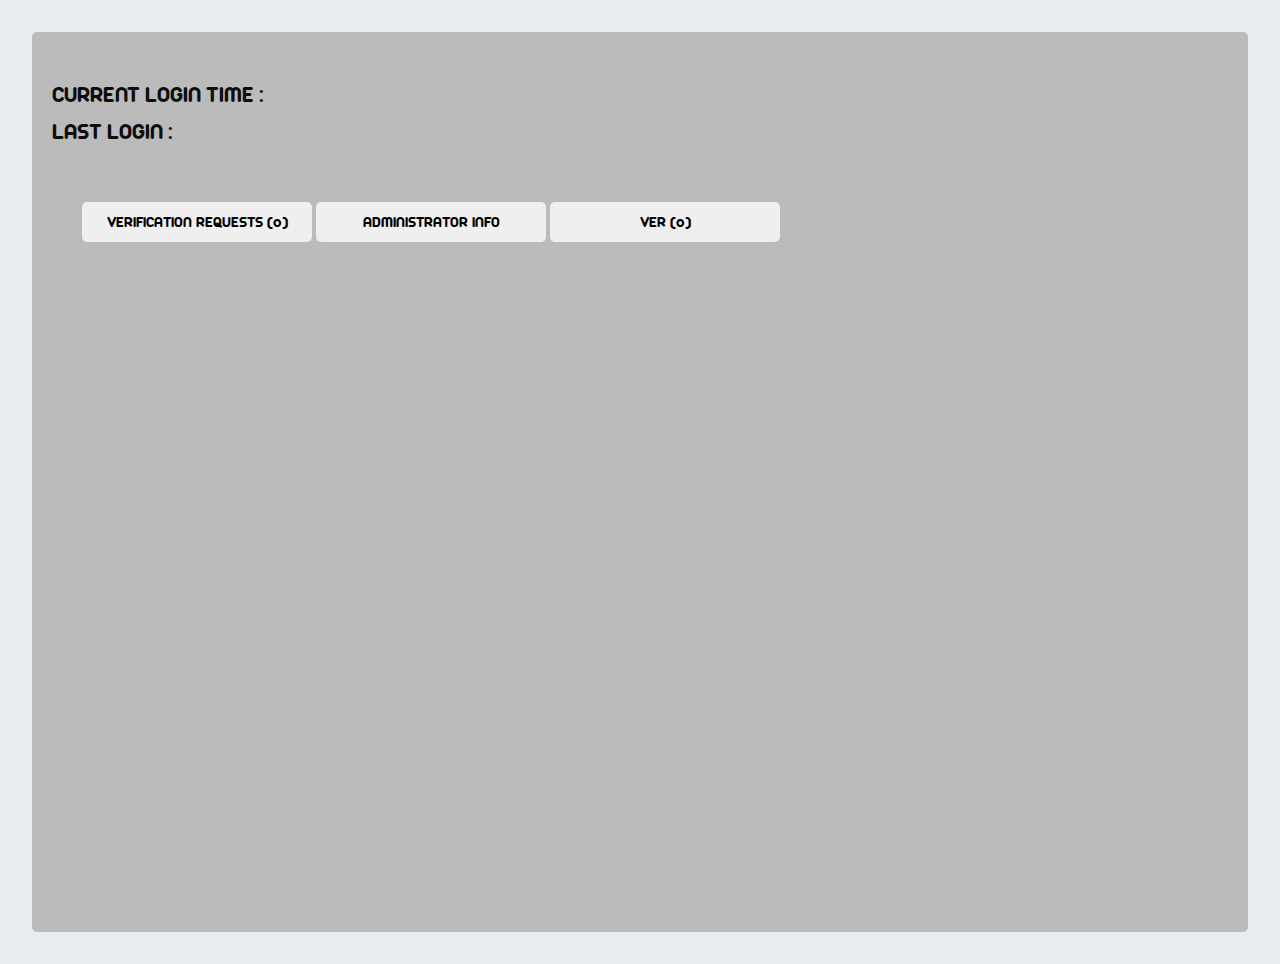
<file: adminpage.html>
<html>
    <head>
        <link rel="stylesheet" href="./css/animate.css" type="text/css">
        <link rel="stylesheet" href="./css/adminpage.css" type="text/css">
        <link rel="stylesheet" href="./css/bootstrap.min.css" type="text/css">
        <link rel="stylesheet" href="./css/hover.css" type="text/css">
        <style>
          @font-face {
                font-family: myFirstFont;
                src: url("./sprite/fonts/arista.ttf");
                }
    
                body{
                    font-family: myFirstFont;
                }
        </style>
    </head>

    <body class="bg-secondary">
        <div class="main-container">
            <br><br>

            <h4 style="color:#0d0d0d">&nbsp;&nbsp;&nbsp;&nbsp;CURRENT LOGIN TIME : </h4>
            <h4 style="color:#0d0d0d">&nbsp;&nbsp;&nbsp;&nbsp;LAST LOGIN : </h4>
            <br><Br>

            <div class="slider-main" style="margin-left:50px;">
                <button class="tab">VERIFICATION REQUESTS (0)</button>
                <button class="tab">ADMINISTRATOR INFO</button>
                <button class="tab">VER (0)</button>
            </div>

        </div>
    </body>
</html>
</file>
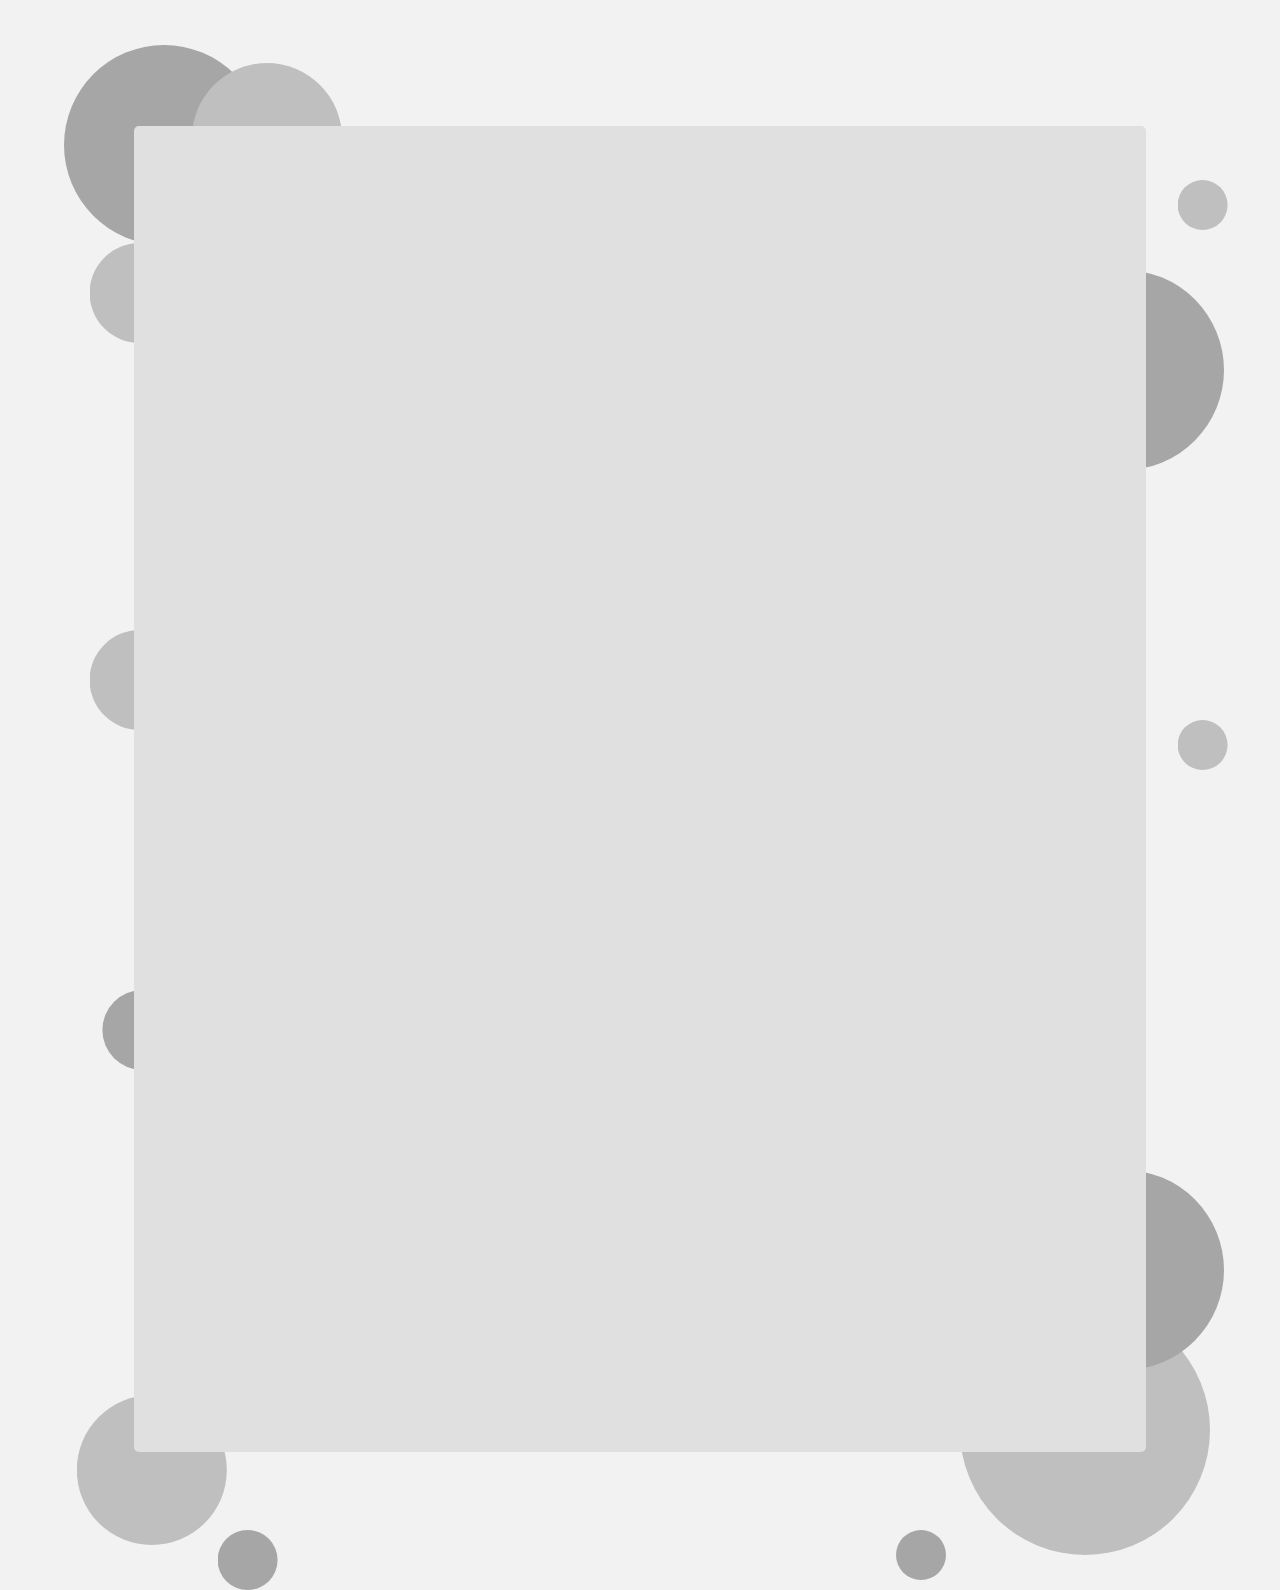
<file: dev_info.html>
<html>
    <head>
        <link rel="stylesheet" href="./css/sheet.css" type="text/css">
        <style>
            @font-face {
                font-family: myFirstFont;
                src: url("./sprite/fonts/arista.ttf");
                }

                body{
                    font-family:myFirstFont;
                }

                .circle{
                    position:absolute;
                    z-index:-2;
                }

                .container{
                    margin-top:10%;
                    margin-bottom:10%;
                    width:80%;
                    margin-left:10%;
                    background:#e0e0e0;
                    height:150%;
                    border-radius:5px;
                }

                #hi{
                    width:200px;
                    height:200px;
                    top:5%;
                    left:5%;
                }

                #ho{
                    width:150px;
                    height:150px;
                    top:7%;
                    left:15%;
                }

                #he{
                    width:100px;
                    height:100px;
                    top:27%;
                    left:7%;
                    z-index:-4;
                }

                #hu{
                    width:200px;
                    height:200px;
                    top:30%;
                    left:80%;
                }

                #hq{
                    width:50px;
                    height:50px;
                    top:20%;
                    left:92%;
                }

                #hw{
                    width:100px;
                    height:100px;
                    top:70%;
                    left:7%;
                }

                #hr{
                    width:50px;
                    height:50px;
                    top:80%;
                    left:92%;
                }

                #ht{
                    width:80px;
                    height:80px;
                    top:110%;
                    left:8%;    
                }

                #hy{
                    width:200px;
                    height:200px;
                    top:130%;
                    left:80%;
                }

                #hp{
                    width:250px;
                    height:250px;
                    top:145%;
                    left:75%;
                    z-index:-3;
                }

                #ha{
                    width:50px;
                    height:50px;
                    top:170%;
                    left:70%;
                }

                #hs{
                    width:150px;
                    height:150px;
                    top:155%;
                    left:6%;
                }

                #hd{
                    width:60px;
                    height:60px;
                    top:170%;
                    left:17%;
                }
        </style>
    </head>

    <body>
        <div class="container"></div>
        <div class="dark circle" id="hi"></div>
        <div class="light circle" id="ho"></div>
        <div class="light circle" id="he"></div>
        <div class="dark circle" id="hu"></div>
        <div class="light circle" id="hq"></div>
        <div class="light circle" id="hr"></div>
        <div class="light circle" id="hw"></div>
        <div class="dark circle" id="ht"></div>
        <div class="dark circle" id="hy"></div>
        <div class="light circle" id="hp"></div>
        <div class="dark circle" id="ha"></div>
        <div class="light circle" id="hs"></div>
        <div class="dark circle" id="hd"></div>
    </body>
</html>
</file>
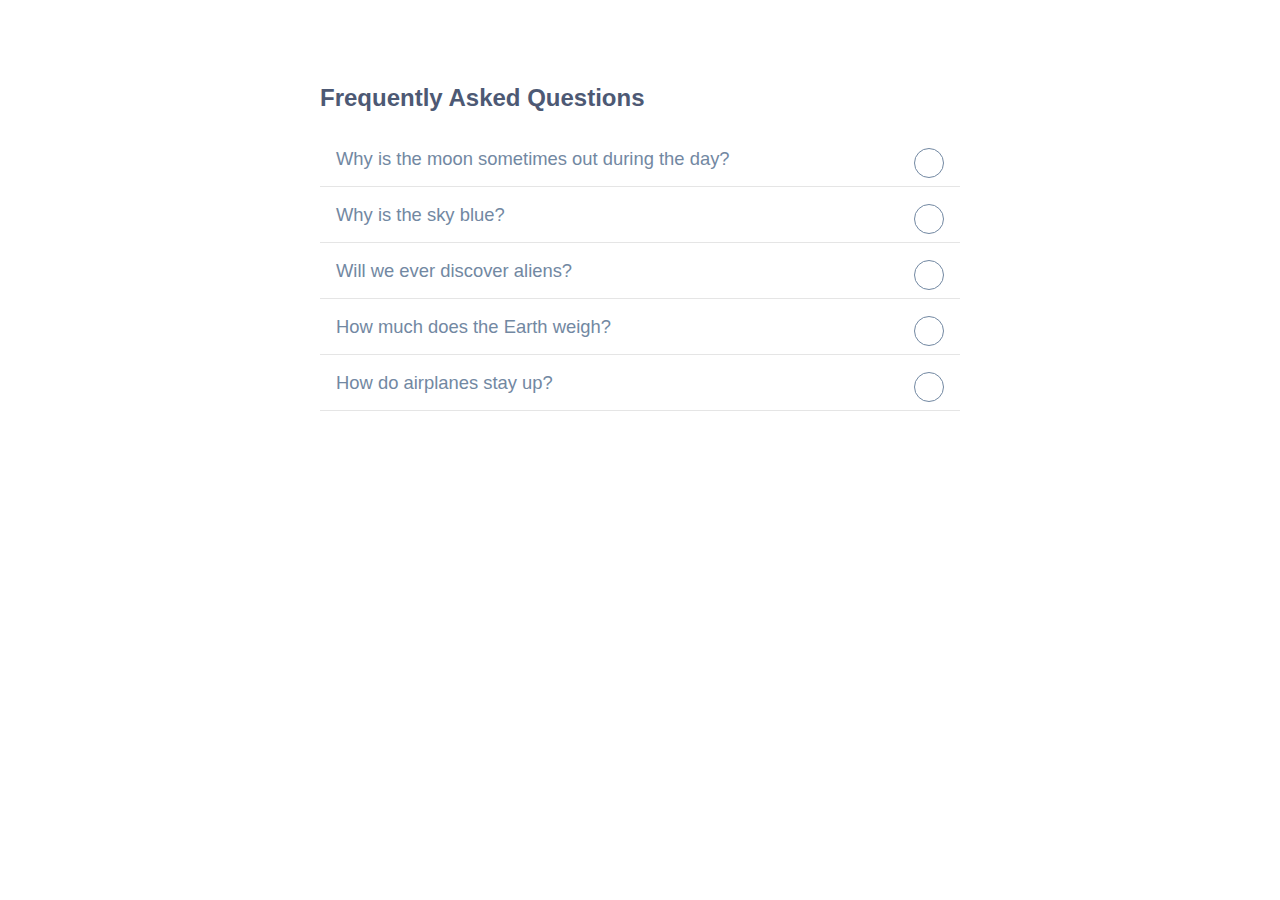
<file: faq.html>
<html>
    <head>  
        <link rel="stylesheet" href="./css/faq.css" type="text/css">
    </head>

    <body>
        <div class="container">

            <h2>Frequently Asked Questions</h2>
          
            <div class="accordion">
              <div class="accordion-item">
                <a>Why is the moon sometimes out during the day?</a>
                <div class="content">
                  <p>Lorem ipsum dolor sit amet, consectetur adipiscing elit, sed do eiusmod tempor incididunt ut labore et dolore magna aliqua. Elementum sagittis vitae et leo duis ut. Ut tortor pretium viverra suspendisse potenti.</p>
                </div>
              </div>
              <div class="accordion-item">
                <a>Why is the sky blue?</a>
                <div class="content">
                  <p>Lorem ipsum dolor sit amet, consectetur adipiscing elit, sed do eiusmod tempor incididunt ut labore et dolore magna aliqua. Elementum sagittis vitae et leo duis ut. Ut tortor pretium viverra suspendisse potenti.</p>
                </div>
              </div>
              <div class="accordion-item">
                <a>Will we ever discover aliens?</a>
                <div class="content">
                  <p>Lorem ipsum dolor sit amet, consectetur adipiscing elit, sed do eiusmod tempor incididunt ut labore et dolore magna aliqua. Elementum sagittis vitae et leo duis ut. Ut tortor pretium viverra suspendisse potenti.</p>
                </div>
              </div>
              <div class="accordion-item">
                <a>How much does the Earth weigh?</a>
                <div class="content">
                  <p>Lorem ipsum dolor sit amet, consectetur adipiscing elit, sed do eiusmod tempor incididunt ut labore et dolore magna aliqua. Elementum sagittis vitae et leo duis ut. Ut tortor pretium viverra suspendisse potenti.</p>
                </div>
              </div>
              <div class="accordion-item">
                <a>How do airplanes stay up?</a>
                <div class="content">
                  <p>Lorem ipsum dolor sit amet, consectetur adipiscing elit, sed do eiusmod tempor incididunt ut labore et dolore magna aliqua. Elementum sagittis vitae et leo duis ut. Ut tortor pretium viverra suspendisse potenti.</p>
                </div>
              </div>
            </div>
            
          </div>


          <script>
          const items = document.querySelectorAll(".accordion a");

function toggleAccordion(){
  this.classList.toggle('active');
  this.nextElementSibling.classList.toggle('active');
}

items.forEach(item => item.addEventListener('click', toggleAccordion));</script>
    </body>
</html>
</file>
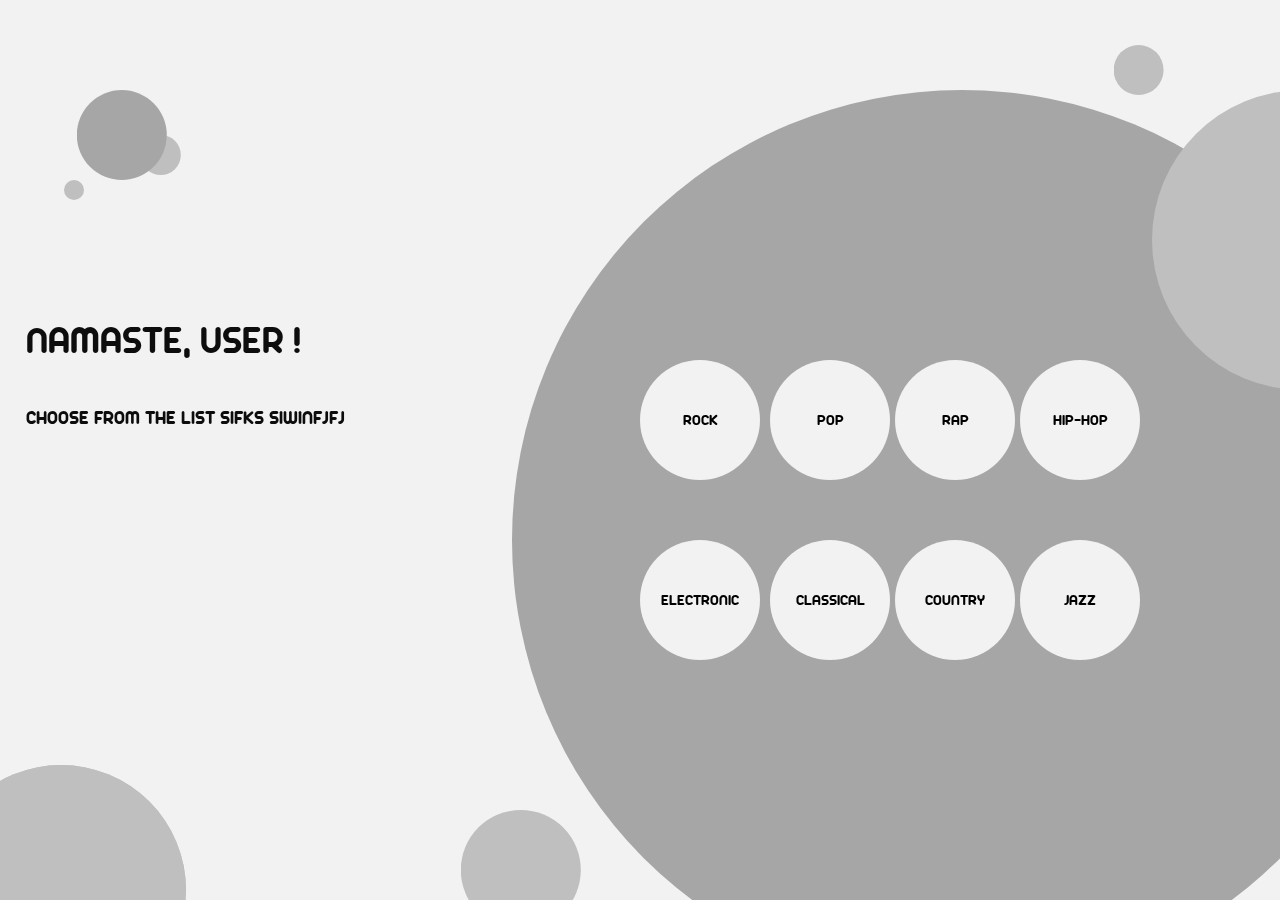
<file: preferences.html>
<html>
    <head>
        <link rel="stylesheet" href="./css/sheet.css" type="text/css">
        <link rel="stylesheet" href="./css/bootstrap.min.css" type="text/css">
        <link rel="stylesheet" href="./css/hover.css" type="text/css">
        <style>
            @font-face {
            font-family: myFirstFont;
            src: url("./sprite/fonts/arista.ttf");
            }

            body{
                background:#f2f2f2;
                font-family: myFirstFont;
            }     
        </style>
    </head>

    <body>
        <!--BACKGROUND CIRCLES-->
        <div id="wtf" class="circle dark"></div>
        <div id="wtq" class="circle light"></div>
        <div id="wtw" class="circle light"></div>
        <div id="wte" class="circle dark"></div>
        <div id="wtr" class="circle light"></div>
        <div id="wtt" class="circle light"></div>
        <div id="wtt" class="circle light"></div>
        <div id="wty" class="circle light"></div>
        <div id="wtu" class="circle light"></div>
        <!--BACKGROUND CIRCLES-->

        <!--HEADING AND SUB-HEADING-->
            <h1 class="pref-text heading">NAMASTE, USER !</h1>
            <h5 class="pref-text subheading">CHOOSE FROM THE LIST SIFKS SIWINFJFJ</h5>
        <!--HEADING AND SUB-HEADING-->

        <!--BUTTONS FOR SELECTING-->
        <div class="pref-row one">
                <button class="circle pref-butt hvr-hang">ROCK</button><br>
                <button class="circle pref-butt hvr-hang">POP</button>
                <button class="circle pref-butt hvr-hang">RAP</button>
                <button class="circle pref-butt hvr-hang">HIP-HOP</button>
        </div>
        <br>
        <div class="pref-row two">
                <button class="circle pref-butt hvr-hang">ELECTRONIC</button><br>
                <button class="circle pref-butt hvr-hang">CLASSICAL</button>
                <button class="circle pref-butt hvr-hang">COUNTRY</button>
                <button class="circle pref-butt hvr-hang">JAZZ</button>
        </div>
        <!--BUTTONS FOR SELECTING-->
    </body>
</html>
</file>
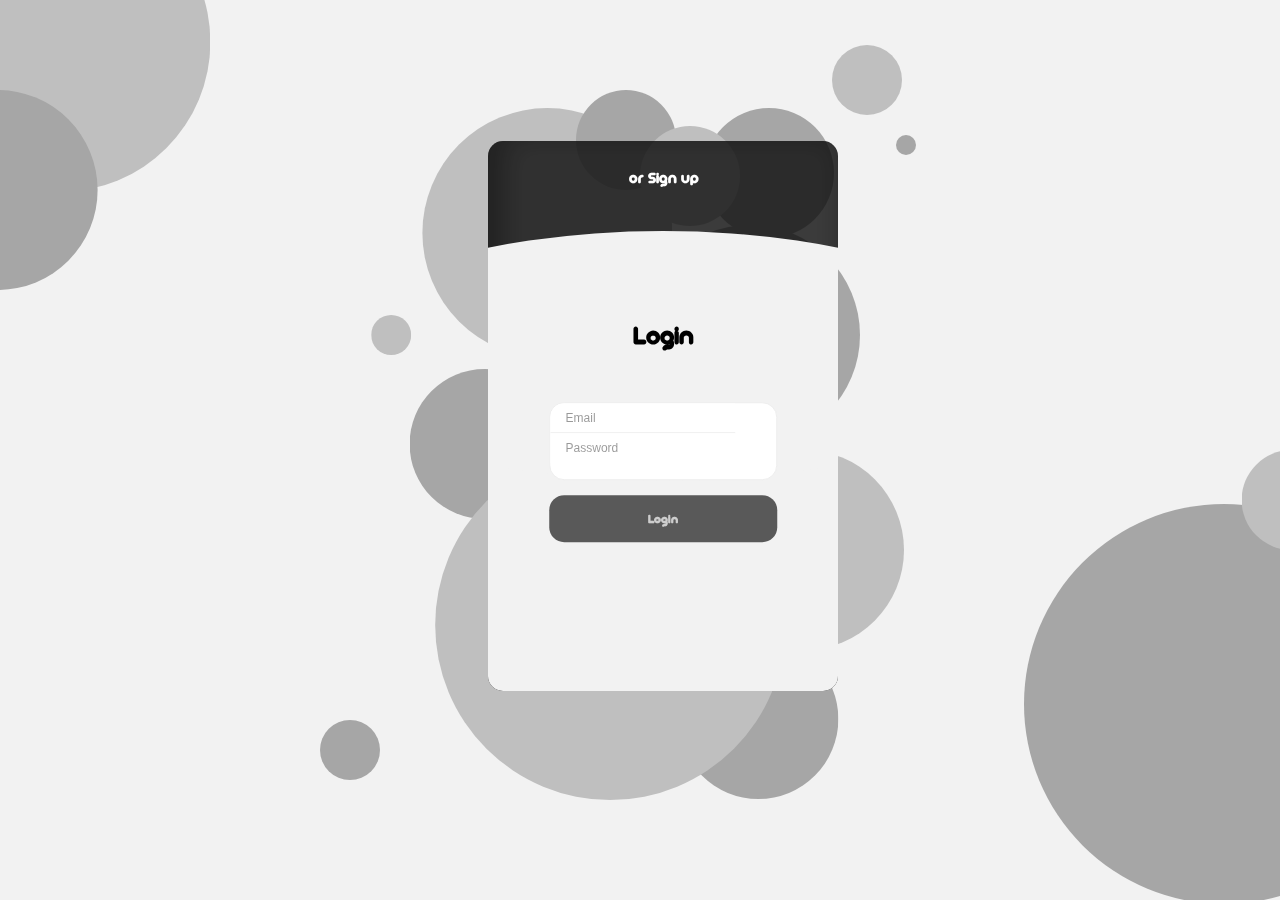
<file: timepass.html>
<html>
	<head>
    <link rel="stylesheet" href="./css/sheet.css" type="text/css">
    <style>
      @font-face {
            font-family: myFirstFont;
            src: url("./sprite/fonts/arista.ttf");
            }

            body{
                font-family: myFirstFont;
            }
    </style>
	</head>

	<body>

		<div class="circle light" id="lol"></div>
		<div class="circle dark" id="lel"></div>
		<div class="circle dark" id="lul"></div>
		<div class="circle light" id="lal"></div>
		<div class="circle light" id="lil"></div>
		<div class="circle dark" id="lwl"></div>
		<div class="circle light" id="lrl"></div>
		<div class="circle dark" id="ltl"></div>
		<div class="circle light" id="lyl"></div>
		<div class="circle dark" id="lpl"></div>
		<div class="circle dark" id="lsl"></div>
		<div class="circle light" id="ldl"></div>
		<div class="circle dark" id="lgl"></div>
		<div class="circle light" id="lfl"></div>
		<div class="circle light" id="lhl"></div>
		<div class="circle dark" id="ljl"></div>
		<div class="circle dark" id="lkl"></div>





		<!-- LOGIN SIGN UP FORM -->
        <div class="form-structor" style="left:38%;top:15%">
            <div class="signup slide-up">
              <h2 class="form-title" id="signup" style="font-family: myFirstFont;"><span style="color:white">or</span>Sign up</h2>
              <div class="form-holder">
                <input type="text" class="input" placeholder="Name" />
                <input type="email" class="input" placeholder="Email" />
                <input type="password" class="input" placeholder="Password" />
              </div>
              <button class="btn-submit" style="font-family: myFirstFont;">Sign up</button>
            </div>
            <div class="login ">
              <div class="center">
                <h2 class="form-title" id="login" style="font-family: myFirstFont;"><span>or</span>Login</h2>
                <div class="form-holder">
                  <!--FORM-->
                  <form action="./backend/temp.php" method="POST" >
                    <input type="email" name="email" class="input" placeholder="Email" />
                    <input type="password" name="password" class="input" placeholder="Password" />
                  </div>
                <button class="btn-submit" style="font-family: myFirstFont;">Login</button>
              </form>
            
              <!--FORM-->

              </div>
            </div>
          </div>
          
          <!-- LOGIN SIGN UP FORM -->

          <script>
            /* LOGIN SIGNUP FORM */
              console.clear();
              const loginBtn =  document.querySelector('#login');
              const signupBtn = document.querySelector('#signup');

              function slideUp(){
                if(this.id == 'signup')
                {
                  const parent = this.parentElement;
                  const sibling = parent.nextElementSibling;
                  parent.classList.remove('slide-up');
                  sibling.classList.add('slide-up');
                } else 
                {
                  const parent = this.parentElement.parentElement;
                  const sibling = parent.previousElementSibling;
                  parent.classList.remove('slide-up');
                  sibling.classList.add('slide-up');
                }
              }

              loginBtn.addEventListener('click', slideUp);
              signupBtn.addEventListener('click', slideUp);
              /* LOGIN SIGNUP FORM */
        </script>
	</body>
</html>
</file>
<file: css/sheet.css>
@import url("https://fonts.googleapis.com/css?family=Fira+Sans");

:root{
  --primary : #2a2e37;
  --secondary : #d4c99d;
  --third : #f13b59;
  --fourth : #eca792;
  --fifth: #a97e7e;

  --one-fourth : #ebb9ab;
  --one-primary : #cebce8;
}

::-webkit-scrollbar{
  display:none;
}

body{
  background:#f2f2f2;
  scroll-behavior: smooth;
}


    /* GOD LEVEL CIRCLES KA CODE */
    .circle{
      clip-path: circle(50% at 50% 50%);
      position:fixed;
    }

    .dark{
      background:#a6a6a6;
    }

    .light{
      background:#bfbfbf;
    }
    /* GOD LEVEL CIRCLES KA CODE */

    /* ALL THE CIRCLES IN THE LOGIN PAGE*/
    #lol{
      width:300px;
      height:300px;
      left:-7%;
      top:-12%;
    }

    #lel{
      width:200px;
      height:200px;
      left:-8%;
      top:10%;
    }

    #lul{
      width:400px;
      height:400px;
      left:80%;
      top:56%;
    }

    #lal{
      width:100px;
      height:100px;
      left:97%;
      top:50%;
    }

    #lil{
      width:200px;
      height:200px;
      left:55%;
      top:50%;
    }

    #lwl{
      width:160px;
      height:160px;
      left:53%;
      top:71%;
      z-index:-1;
    }

    #lrl{
      width:350px;
      height:350px;
      left:34%;
      top:50%;
    }

    #ltl{
      width:150px;
      height:150px;
      left:32%;
      top:41%;
      z-index:-1;
    }

    #lyl{
      width:250px;
      height:250px;
      left:33%;
      top:12%;
    }

    #lpl{
      width:100px;
      height:100px;
      left:45%;
      top:10%;
    }

    #lsl{
      width:130px;
      height:130px;
      left:55%;
      top:12%;
    }

    #ldl{
      width:100px;
      height:100px;
      left:50%;
      top:14%;
    }

    #lgl{
      width:220px;
      height:220px;
      left:50%;
      top:25%;
    }

    #lfl{
      width:40px;
      height:40px;
      left:29%;
      top:35%;
    }

    #lhl{
      width:70px;
      height:70px;
      top:5%;
      left:65%;
    }

    #ljl{
      width:20px;
      height:20px;
      top:15%;
      left:70%;
    }

    #lkl{
      width:60px;
      height:60px;
      top:80%;
      left:25%;
    }
    /* ALL THE CIRCLES IN THE LOGIN PAGE*/

    /* LOGIN SIGNUP FORM */
    .form-structor {
      border-radius: 15px;
      height: 550px;
      width: 350px;
      position: relative;
      overflow: hidden;
      box-shadow: 9px -12px 29px 7px rgba(0,0,0,0.41) inset;
      font-family:myFirstFont;
    }
    .form-structor::after {
      content: "";
      position: absolute;
      top: 0;
      left: 0;
      height: 100%;
      width: 100%;
      background: #0d0d0d;
      opacity: 0.8;
    }
    .form-structor .form-title {
      color: #fff;
      font-size: 1.7rem;
      text-align: center;
      margin-left:-10%;
      font-family:MyFont;
    }
    .form-structor .form-title span {
      color: rgba(0, 0, 0, 0.4);
      opacity: 0;
      transition: all 300ms ease;
    }
    .form-structor .form-holder {
      border-radius: 15px;
      background-color:#fff;
      overflow: hidden;
      margin-top: 50px;
    }
    .form-structor .form-holder .input {
      border: 0;
      outline: none;
      height: 30px;
      padding: 8px 15px;
      border-bottom: 1px solid #eee;
      font-size: 12px;
    }
    .form-structor .form-holder .input:last-child {
      border-bottom: 0;
    }
    .form-structor .form-holder .input::-webkit-input-placeholder {
      color: rgba(0, 0, 0, 0.4);
    }
    .form-structor .form-holder .input:-ms-input-placeholder {
      color: rgba(0, 0, 0, 0.4);
    }
    .form-structor .form-holder .input::-ms-input-placeholder {
      color: rgba(0, 0, 0, 0.4);
    }
    .form-structor .form-holder .input::placeholder {
      color: rgba(0, 0, 0, 0.4);
    }
    .form-structor .btn-submit {
      display: block;
      width: 100%;
      border: 0;
      border-radius: 15px;
      color: rgba(255, 255, 255, 0.7);
      background: #595959;
      margin: 15px auto;
      padding: 15px;
      font-size: 13px;
      font-weight: bold;
      cursor: pointer;
      transition: all 300ms ease;
    }
    .form-structor .btn-submit:hover {
      background: #000;
    }
    .form-structor .signup {
      position: absolute;
      left: 50%;
      top: 50%;
      -webkit-transform: translate(-50%, -50%);
              transform: translate(-50%, -50%);
      width: 65%;
      z-index: 5;
      transition: all 300ms ease;
    }
    .form-structor .signup.slide-up {
      top: 5%;
      -webkit-transform: translate(-50%, 0);
              transform: translate(-50%, 0);
    }
    .form-structor .signup.slide-up .form-title {
      font-size: 1rem;
      cursor: pointer;
      margin: 0;
      padding: 0;
    }
    .form-structor .signup.slide-up .form-title span {
      opacity: 1;
      margin-right: 5px;
    }
    .form-structor .login {
      position: absolute;
      left: 0;
      right: 0;
      top: 20%;
      bottom: 0;
      background: #f2f2f2;
      z-index: 5;
      transition: all 300ms ease;
    }
    .form-structor .login .form-title {
      color: #000;
    }
    .form-structor .login .form-holder {
      border: 1px solid #eee;
    }
    .form-structor .login .btn-submit {
      background: #595959;
    }
    .form-structor .login .btn-submit:hover {
      background: #000;
    }
    .form-structor .login::before {
      content: "";
      background:#f2f2f2;
      border-radius: 50%;
      position: absolute;
      top: -20px;
      left: -50%;
      height: 250px;
      width: 200%;
      z-index: 4;
    }
    .form-structor .login .center {
      position: absolute;
      left: 50%;
      top: 40%;
      width: 65%;
      -webkit-transform: translate(-50%, -50%);
              transform: translate(-50%, -50%);
      z-index: 5;
    }
    .form-structor .login.slide-up {
      top: 90%;
    }
    .form-structor .login.slide-up .center {
      top: 10%;
      -webkit-transform: translate(-50%, 0);
              transform: translate(-50%, 0);
    }
    .form-structor .login.slide-up .center .form-title {
      font-size: 1rem;
      cursor: pointer;
      margin: 0;
      padding: 0;
    }
    .form-structor .login.slide-up .center .form-title span {
      opacity: 1;
      margin-right: 5px;
    }
    /* LOGIN SIGNUP FORM */

    /* CSS FOR THE PREFERENCES FILE */
    #heading{
      font-size:4em;
      text-align:center;
    }

    #footing{
      font-size:2em;
      text-align:center;
    }

    #wtf{
      left:40%;
      top:10%;
      width:900px;
      height:900px;
    }

    #wtq{
      width:300px;
      height:300px;
      top:10%;
      left:90%;
    }

    #wtw{
      width:50px;
      height:50px;
      top:5%;
      left:87%;
    }

    #wte{
      width:90px;
      height:90px;
      top:10%;
      left:6%;
    }

    #wtr{
      width:120px;
      height:120px;
      top:90%;
      left:36%;
    }

    #wtt{
      width:250px;
      height:250px;
      top:85%;
      left:-5%;
    }

    #wty{
      width:40px;
      height:40px;
      top:15%;
      left:11%;
      z-index:-2; 
    }

    #wtu{
      width:20px;
      height:20px;
      top:20%;
      left:5%; 
    }

    .pref-text{
      color:#0d0d0d;
      position:fixed;
    }

    .pref-butt{
      width:120px;
      height:120px;
      background:#f2f2f2;
      border:1px solid #f2f2f2;
    }

    .pref-butt:hover{
      background:#e6e6e6;
      border:#a1a1a1;
    }

    .pref-row{
      position:fixed;
      top:40%;
      left:50%;
      display:flex;
      width:500px;
      justify-content: space-between;
    }

    .two{
      top:60%;
    }

    .pref-row button{
      position:relative;
    }

    .heading{
      top:35%;
      left:2%;
    }

    .subheading{
      top:45%;
      left:2%;
    }

    /* CSS FOR THE PREFERENCES FILE */
</file>
<file: css/main.css>
:root{
    --color-one:#d9d9d9;
    --color-two:#bbb;
    --color-three:#0d0d0d;
    --color-four:#c9c9c9;
    --color-five:gray;
}
.music-player a{
    color:var(--color-three);
}

img:hover{
    cursor:pointer;
}

.sticky {
    position: fixed;
    top: 0;
    width: 100%;
    z-index:1;
}


/* FIXED BUTTONS */
.fixed-buttons{
    position: fixed;
    display:flex;
    top:90%;
    left:95%;
}

.fixed-buttons button{
    width:28px;
    height:28px;
    border-radius: 50%;
    text-align: center;
    background: #f2f2f2;
    border:1px solid #f2f2f2;
    color:#0d0d0d;
    font-size:1.1em;
    display:flex;
}

.jump-to-player:hover::before{
    position: fixed;
    content:'jump to player';
    margin-left:-120px;
    margin-top:2.5px;
    width:100px;
    height:20px;
    border-radius:10px;
    background:#0d0d0d;
    color:#f2f2f2;
    font-size:0.7em;
    z-index:5;
}

/* FIXED BUTTONS */


.main-container{
    width:95%;
    height:100%;
    background:var(--color-one);
    border-radius:5px;
    margin:2.5%;
}

html{
    scroll-behavior: smooth;
    color:var(--color-three);
}

::-webkit-scrollbar {
    width: 0px;
}

/* NAVBAR */
nav{
    width:100%;
    height:100px;
    background:var(--color-one);
}

.links{
    position:absolute;
    top:5%;
    left:3%;
}

.links a{
    font-size:2em;
    margin-left:50px;
    color:var(--color-three);
}

.links a:hover{
    color:var(--color-three);
    text-decoration: none;
}

.socials{
    position: relative;
    width:200px;
    display:flex;
    flex-direction: row;
    margin-left:85%;
}

.socials img{
    margin-left:10px;
    width:30px;
    height:30px;
}
/* NAVBAR */

/* BLOCK 1 */
.block{
    width:100%;
    background:var(--color-four);
}

.first{
    height:80%;
}

#text{
    margin-top:-23%;
}

.first img{
    width:400px;
    height:400px;
    margin-top:-2%;
}

#text h3,#text h6{
    color:var(--color-three);
    margin-left:40%;
}

#text button{
    margin-left:40%;
    width:150px;
    height:40px;
    border:0;
    border-radius:5px;
    background:var(--color-one);
}

/* BLOCK 1 */

/* BLOCK 2 */
.cover{
    margin-left:1.5%;
    margin-top:2%;
    width:250px;
    height:250px;
    border-radius:5px;
    border:1px solid white;
    padding:5px;
}
/* BLOCK 2 */


/* BLOCK 3 */
.third{
    background:var(--color-four);
    height:700px;
}
.tabs-toggle{
    width:100%;
    text-align: center;
}

.tabs-toggle button,.three-boxes button{
    background:var(--color-two);
    border:1px solid var(--color-two);
    border-radius:5px;
    width:150px;
    height:40px;
}

.tabs-toggle button:hover{
    background:#f2f2f2;
}

.list{
    margin-left:33%;
    margin-top:3%;
    width:35%;
    height:450px;
    background:var(--color-one);
    border-radius:5px;
    text-align: center;
}

.list span{
    font-size:1.05em;
}

.list span:hover{
    cursor:pointer;
    font-size:1.1em;
}


/* BLOCK 3 */

/* BLOCK 4 */
.fourth{
    background:var(--color-two);
    height:140%;
}

.fourth form{
    margin-left:40px;
    display:flex;
    flex-direction: column;
}

.fourth form input,.three-boxes{
    width:90%;
    height:50px;
    margin-left:2.5%;
    margin-top:10px;
    padding:10px;
    border:1px solid transparent;
    background:var(--color-one);
    text-align: center;
    font-style:italic;
    border-radius:5px;
}

.fourth span{
    text-align: center;
    margin-top:10px;
}

.three-boxes{
    width:90%;
    height:100px;
    display:flex;
    flex-direction: row;
    justify-content: center;
    margin-top:10px;
}

.three-boxes button{
    width:30%;
    height:70px;
    margin-left:10px;
}

#searchbox:focus{
    background:var(--color-four);
}

 /*tabs bullshit*/
  
  .tabbed {
    width: 90%;
    margin-left:7.5%;
  }
  
  .tabbed > input {
    display: none;
  }
  
  .tabbed > label {
    display: block;
    justify-content: center;
    float: left;
    width:23%;
    padding: 12px 20px;
    margin-right:5px;
    cursor: pointer;
    transition: background-color .3s;
    text-align: center;
  }
  
  .tabbed > label:hover,
  .tabbed > input:checked + label {
    background: var(--color-four);
  }
  
  .tabs {
    clear: both;
    perspective: 100%;
  }
  
  .tabs > div {
    width: 80%;
    height:700px;
    position: absolute;
    border: 2px solid var(--color-one);
    padding: 10px 30px 40px;
    line-height: 1.4em;
    opacity: 0;
    transform: rotateX(-20deg);
    transform-origin: top center;
    transition: opacity .3s, transform 1s;
    z-index: -2;
    overflow-y:auto;
  }
  
  #tab-nav-1:checked ~ .tabs > div:nth-of-type(1),
  #tab-nav-2:checked ~ .tabs > div:nth-of-type(2),
  #tab-nav-3:checked ~ .tabs > div:nth-of-type(3),
  #tab-nav-4:checked ~ .tabs > div:nth-of-type(4){
    transform: rotateX(0);
    opacity: 1;
    z-index: 0;
  }
  
  /*tabs bullshit*/

  .post-songs{
      position: relative;
      width:100%;
      height:auto;
      background:var(--color-one);
      border-radius:5px;
      padding:20px;
      padding-left:30px;
  }

  .top-box{
      margin-top:10px;
      display:flex;
      width:80%;
      justify-content: space-between;
  }

  .top-box h2{
      width:250px;
  }

  .top-box h4{
      margin-top:7px;
      width:300px;
  }

  .play img,.add img,.expand img{
      width:30px;
      height:30px;
  }
  .play{
      margin-left:30px;
  }

  .expand{
      position: absolute;
      margin-left:90%;
      background:transparent;
      border:1px solid transparent;
    }

  .bottom-box{
      display:none;
  }

  .bottom-box hr{
      position: absolute;
      width:95%;
      margin-left:0;
  }

  .bottom-box img{
    width:250px;
    height:250px;
  }

  .bottom-box img:hover{
      transform: scale(1.1);
      cursor:pointer;
  }

  .meta-data-songs{
      display:flex;
      flex-direction: column;
      justify-content: center;
  }

  .meta-data-songs span{
      text-align: left;
      margin-left:50px;
  }


  .post-users{
      position: relative;
      width:100%;
      background:var(--color-one);
      border-radius:5px;
      padding:5px;
  }

  .post-users img{
      width:70px;
      height:70px;
      margin-left:5%;
      margin-top:5px;
      border-radius:5px;
  }


  .post-users .expand{
      width:30px;
      height:30px;
      position: initial;
  }

  .expand:hover{
      cursor:pointer;
  }
  
  .user-preview{
      width:100%;
      display:Flex;
      font-size:1.9em;
  }

  .user-preview span{
      margin-top:25px;
  }
  .user-preview .expand{
      margin-top:20px;
      margin-left:10%;
  }


  .user-fullview{
      position: relative;
      width:100%;
      height:400px;
      display:none;
      background:var(--color-one);
  }

  .user-fullview hr{
      width:90%;
  }

  .bio{
      width:90%;
      text-align: center;
      margin-left:5%;
  }

  .user-songs,.user-playlists{
      position: absolute;
      width:30%;
      height:auto;
      display:flex;
      flex-direction: column;
      text-align:center;
      font-style: oblique;
  }

  .user-songs h4,.user-playlists h4{
      font-weight: bolder;
  }

  .user-songs{
      margin-left:10%;
  }

  .user-playlists{
      margin-left:60%;
  }

/* BLOCK 4 */

/* BLOCK 5*/
.fifth{
    background:var(--color-four);
    height:auto;
}

.theme-content{
    margin-left:50px;
    display:flex;
    flex-direction: row;
}

.theme-content button{
    margin-left:10px;
    width:130px;
    height:40px;
    border:1px solid transparent;
    border-radius:5px;
    padding:5px;    
}

.profile-buttons{
    width:20%;
    margin-left:45%;
    display:flex;
    flex-direction: row;
}

.profile-content{
    margin-left:4%;
}

.profile-buttons button{
    width:70px;
    height:35px;
    font-size:1.1em;
    border:transparent;
    border-radius:5px;
}

.profile-picture{
    width:200px;
    height:200px;
    border:transparent;
    border-radius: 5px;
}

#upload{
    position: absolute;
    margin-left:-15%;
    margin-top:16%;
    content:'';
}

.upload-content{
    margin-top:10%;
    margin-left:4%;
}


.bio-content{
    position: absolute;
    display: flex;
    flex-direction: column;
    margin-left:32.5%;
    margin-top:-18.5%;
}

.bio-content textarea{
    padding:5px;
    width:400px;
    margin-top:10px;
    height:200px;
    border:transparent;
    border-radius:5px;
    padding:5px;
}

.initial-content{
    position: absolute;
    margin-left:69%;
    margin-top:-18%;
    display:flex;
    flex-direction: column;
}

.initial-content input{
    border:transparent;
    border-radius: 5px;;
    height:40px;
    margin-top:20px;
    padding:10px;
}

.songname{
    border:transparent;
    border-radius: 5px;
    width:250px;
    height:30px;
    padding:5px;
}

.upload-content button{
    margin-left:42.5%;
    margin-top:5px;
    width:100px;
    height:30px;
    border:transparent;
    border-radius: 5px;
}
/* BLOCK 5*/

/* BLOCK 6 */

.sixth{
   position: relative;
   background:var(--color-two);
   height:400px; 
   z-index:-2;
}

.sixth img{
    width:150px;
    height:150px;
}

.main-flex{
    display:flex;
    flex-direction: row;
    justify-content: center;
}

.secondary-flex{
    margin-left:5%;
    width:20%;
    height:100%;
    display:flex;
    flex-direction:column;
    text-align: center;
}

.sixth h4{
    margin-left:-105px;
    margin-top:10px;
}

/* BLOCK 6 */

/* FINAL BLOCK */

.final-block{
    width:100%;
    height:150px;
    background:var(--color-four);
    margin-top:5%;
}

.final-block h3{
    position: absolute;
    margin-top:25px;
    margin-left:47%;
}

.final-block div{
    position: absolute;
    margin-top:80px;
    width:90%;
    display:flex;
    flex-direction: row;
    margin-left:36%;
}

.final-block img{
    width:40px;
    height:40px;
    margin-left:2%;
}

/* FINAL BLOCK */
</file>
<file: css/adminpage.css>
.main-container{
    width:95%;
    height:100%;
    background:#bbb;
    border-radius:5px;
    margin:2.5%;
}
::-webkit-scrollbar {
    width: 0px;
}

.tab{
    width:230px;
    padding:5px;   
    height:40px; 
    border:1px solid transparent;
    border-radius:5px;      
}
</file>
<file: css/faq.css>
*, *:before, *:after {
  -webkit-box-sizing: inherit;
  box-sizing: inherit;
}

html {
  -webkit-box-sizing: border-box;
  box-sizing: border-box;
}

body {
  margin: 0;
  padding: 0;
  font-family: 'Hind', sans-serif;
  background: #fff;
  color: #4d5974;
  display: -webkit-box;
  display: -webkit-flex;
  display: -ms-flexbox;
  display: flex;
  min-height: 100vh;
}

.container {
  margin: 0 auto;
  padding: 4rem;
  width: 48rem;
}

h3 {
  font-size: 1.75rem;
  color: #373d51;
  padding: 1.3rem;
  margin: 0;
}

.accordion a {
  position: relative;
  display: -webkit-box;
  display: -webkit-flex;
  display: -ms-flexbox;
  display: flex;
  -webkit-box-orient: vertical;
  -webkit-box-direction: normal;
  -webkit-flex-direction: column;
  -ms-flex-direction: column;
  flex-direction: column;
  width: 100%;
  padding: 1rem 3rem 1rem 1rem;
  color: #7288a2;
  font-size: 1.15rem;
  font-weight: 400;
  border-bottom: 1px solid #e5e5e5;
}

.accordion a:hover,
.accordion a:hover::after {
  cursor: pointer;
  color: #03b5d2;
}

.accordion a:hover::after {
  border: 1px solid #03b5d2;
}

.accordion a.active {
  color: #03b5d2;
  border-bottom: 1px solid #03b5d2;
}

.accordion a::after {
  font-family: 'Ionicons';
  content: '\f218';
  position: absolute;
  float: right;
  right: 1rem;
  font-size: 1rem;
  color: #7288a2;
  padding: 5px;
  width: 30px;
  height: 30px;
  -webkit-border-radius: 50%;
  -moz-border-radius: 50%;
  border-radius: 50%;
  border: 1px solid #7288a2;
  text-align: center;
}

.accordion a.active::after {
  font-family: 'Ionicons';
  content: '\f209';
  color: #03b5d2;
  border: 1px solid #03b5d2;
}

.accordion .content {
  opacity: 0;
  padding: 0 1rem;
  max-height: 0;
  border-bottom: 1px solid #e5e5e5;
  overflow: hidden;
  clear: both;
  -webkit-transition: all 0.2s ease 0.15s;
  -o-transition: all 0.2s ease 0.15s;
  transition: all 0.2s ease 0.15s;
}

.accordion .content p {
  font-size: 1rem;
  font-weight: 300;
}

.accordion .content.active {
  opacity: 1;
  padding: 1rem;
  max-height: 100%;
  -webkit-transition: all 0.35s ease 0.15s;
  -o-transition: all 0.35s ease 0.15s;
  transition: all 0.35s ease 0.15s;
}
</file>
